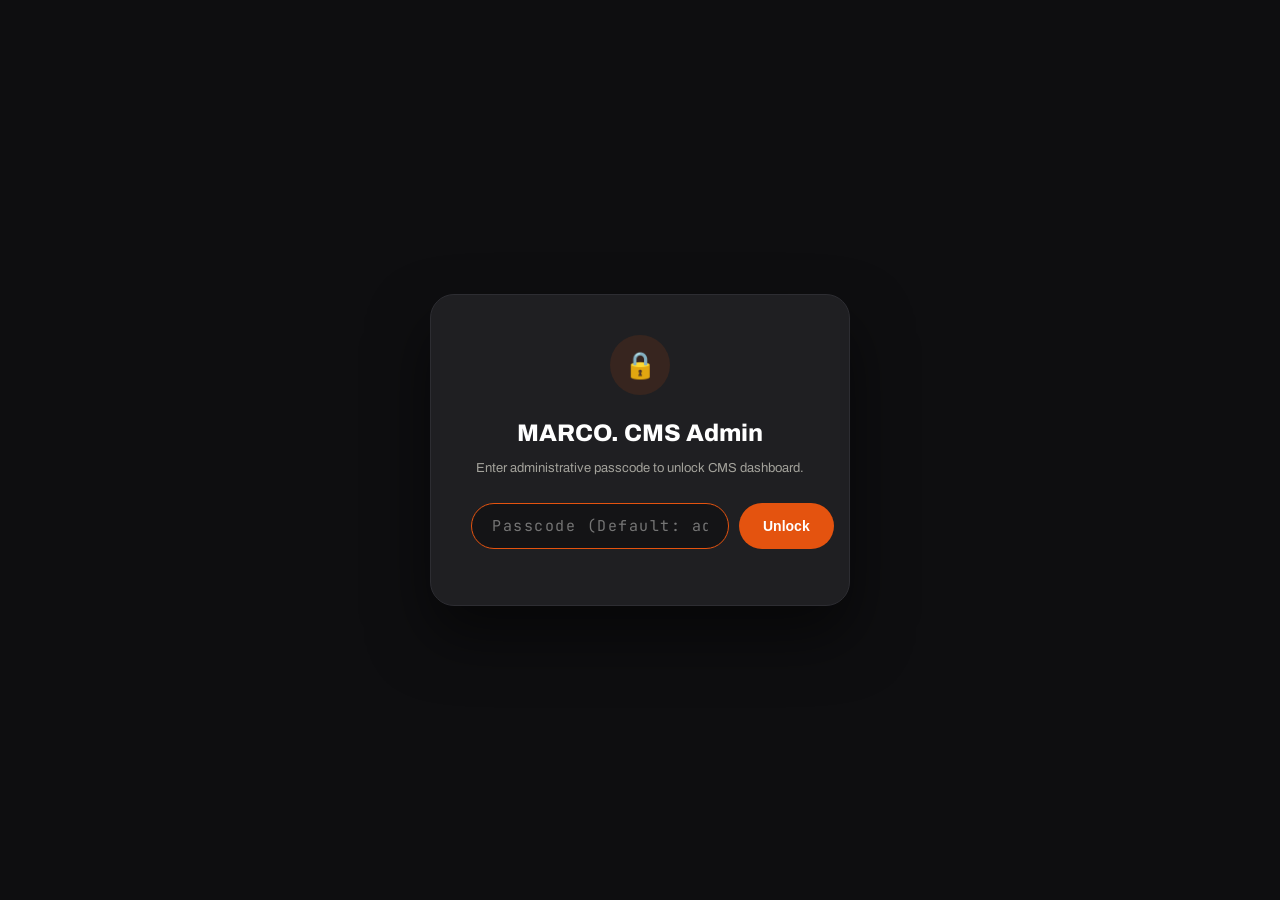
<file: admin.html>
<!DOCTYPE html>
<html lang="en">
<head>
  <meta charset="utf-8">
  <meta name="viewport" content="width=device-width, initial-scale=1">
  <title>CMS Admin Dashboard | Marca Creatives</title>
  <meta name="robots" content="noindex, nofollow">
  
  <!-- Google Fonts -->
  <link rel="preconnect" href="https://fonts.googleapis.com">
  <link rel="preconnect" href="https://fonts.gstatic.com" crossorigin>
  <link href="https://fonts.googleapis.com/css2?family=Archivo:wght@400;500;600;700;800;900&family=JetBrains+Mono:wght@400;500;600&display=swap" rel="stylesheet">
  
  <!-- Main Stylesheet -->
  <link rel="stylesheet" href="style.css">

  <style>
    /* ==========================================================================
       CMS ADMIN DASHBOARD SPECIFIC STYLES
       ========================================================================== */
    body.admin-body {
      background-color: #141416;
      color: #f2f1ee;
      min-height: 100vh;
      font-family: var(--font-sans);
    }

    /* Passcode Lock Overlay */
    #admin-lock-screen {
      position: fixed;
      inset: 0;
      background: rgba(15, 15, 17, 0.96);
      backdrop-filter: blur(16px);
      -webkit-backdrop-filter: blur(16px);
      z-index: 9999;
      display: flex;
      align-items: center;
      justify-content: center;
      padding: 24px;
    }

    .lock-card {
      background: #1f1f22;
      border: 1px solid #2d2d32;
      border-radius: 24px;
      padding: 40px;
      width: 100%;
      max-width: 420px;
      text-align: center;
      box-shadow: 0 30px 60px rgba(0,0,0,0.5);
    }

    .lock-icon {
      width: 60px;
      height: 60px;
      border-radius: 50%;
      background: rgba(228, 83, 15, 0.12);
      color: var(--accent-color);
      display: flex;
      align-items: center;
      justify-content: center;
      margin: 0 auto 20px;
      font-size: 26px;
    }

    .lock-card h2 {
      font-size: 24px;
      font-weight: 800;
      color: #ffffff;
      margin-bottom: 8px;
    }

    .lock-card p {
      font-size: 13px;
      color: #a3a29b;
      margin-bottom: 24px;
    }

    .lock-input-group {
      display: flex;
      gap: 10px;
      margin-bottom: 16px;
    }

    .lock-input {
      flex: 1;
      background: #141416;
      border: 1px solid #3a3a40;
      border-radius: 40px;
      padding: 12px 20px;
      color: #ffffff;
      font-size: 15px;
      font-family: var(--font-mono);
      outline: none;
      text-align: center;
      letter-spacing: 0.1em;
    }

    .lock-input:focus {
      border-color: var(--accent-color);
    }

    .btn-lock-submit {
      background: var(--accent-color);
      color: #ffffff;
      border: none;
      border-radius: 40px;
      padding: 12px 24px;
      font-weight: 700;
      font-size: 14px;
      cursor: pointer;
      transition: transform 0.2s ease, background-color 0.2s ease;
    }

    .btn-lock-submit:hover {
      background: var(--accent-hover);
      transform: translateY(-2px);
    }

    .lock-error-text {
      color: #ff5555;
      font-size: 12px;
      display: none;
    }

    /* Admin Layout Structure */
    .admin-container {
      display: grid;
      grid-template-columns: 260px 1fr;
      min-height: 100vh;
    }

    /* Admin Sidebar */
    .admin-sidebar {
      background: #18181b;
      border-right: 1px solid #27272a;
      padding: 32px 24px;
      display: flex;
      flex-direction: column;
      justify-content: space-between;
    }

    .admin-logo-box {
      margin-bottom: 40px;
    }

    .admin-logo-text {
      font-size: 22px;
      font-weight: 900;
      letter-spacing: -0.04em;
      color: #ffffff;
      display: flex;
      align-items: center;
      gap: 6px;
    }

    .admin-tag {
      font-family: var(--font-mono);
      font-size: 10px;
      font-weight: 600;
      background: rgba(228, 83, 15, 0.15);
      color: var(--accent-color);
      padding: 3px 8px;
      border-radius: 12px;
      letter-spacing: 0.08em;
    }

    .admin-nav {
      display: flex;
      flex-direction: column;
      gap: 8px;
    }

    .admin-nav-item {
      display: flex;
      align-items: center;
      gap: 12px;
      padding: 12px 16px;
      border-radius: 12px;
      font-size: 14px;
      font-weight: 600;
      color: #a1a1aa;
      cursor: pointer;
      transition: background 0.2s ease, color 0.2s ease;
    }

    .admin-nav-item:hover {
      background: #27272a;
      color: #ffffff;
    }

    .admin-nav-item.active {
      background: var(--accent-color);
      color: #ffffff;
    }

    .admin-nav-item .badge-count {
      margin-left: auto;
      background: rgba(255,255,255,0.2);
      color: #ffffff;
      font-size: 11px;
      font-family: var(--font-mono);
      padding: 2px 8px;
      border-radius: 10px;
    }

    .admin-sidebar-footer {
      padding-top: 24px;
      border-top: 1px solid #27272a;
      display: flex;
      flex-direction: column;
      gap: 12px;
    }

    .btn-site-link {
      display: inline-flex;
      align-items: center;
      gap: 8px;
      color: #a1a1aa;
      font-size: 13px;
      font-weight: 500;
    }

    .btn-site-link:hover {
      color: var(--accent-color);
    }

    /* Admin Main Content Area */
    .admin-main {
      padding: 40px 48px;
      background: #141416;
      overflow-y: auto;
    }

    .admin-header {
      display: flex;
      align-items: center;
      justify-content: space-between;
      margin-bottom: 36px;
    }

    .admin-page-title {
      font-size: 32px;
      font-weight: 800;
      color: #ffffff;
      letter-spacing: -0.03em;
    }

    .admin-header-actions {
      display: flex;
      align-items: center;
      gap: 12px;
    }

    .btn-admin-primary {
      background: var(--accent-color);
      color: #ffffff;
      border: none;
      border-radius: 40px;
      padding: 10px 20px;
      font-weight: 600;
      font-size: 13.5px;
      cursor: pointer;
      display: inline-flex;
      align-items: center;
      gap: 8px;
      transition: background 0.2s ease, transform 0.2s ease;
    }

    .btn-admin-primary:hover {
      background: var(--accent-hover);
      transform: translateY(-1px);
    }

    .btn-admin-secondary {
      background: #27272a;
      color: #f2f1ee;
      border: 1px solid #3f3f46;
      border-radius: 40px;
      padding: 10px 18px;
      font-weight: 600;
      font-size: 13.5px;
      cursor: pointer;
      display: inline-flex;
      align-items: center;
      gap: 8px;
      transition: background 0.2s ease;
    }

    .btn-admin-secondary:hover {
      background: #3f3f46;
    }

    /* Cards & Panels */
    .admin-panel-card {
      background: #1f1f22;
      border: 1px solid #2d2d32;
      border-radius: 20px;
      padding: 28px;
      margin-bottom: 32px;
    }

    .panel-card-title {
      font-size: 18px;
      font-weight: 700;
      color: #ffffff;
      margin-bottom: 20px;
      display: flex;
      align-items: center;
      justify-content: space-between;
    }

    /* Stats Grid */
    .admin-stats-grid {
      display: grid;
      grid-template-columns: repeat(4, 1fr);
      gap: 20px;
      margin-bottom: 36px;
    }

    .admin-stat-box {
      background: #1f1f22;
      border: 1px solid #2d2d32;
      border-radius: 18px;
      padding: 24px;
      display: flex;
      flex-direction: column;
      gap: 8px;
    }

    .stat-box-val {
      font-size: 36px;
      font-weight: 800;
      color: #ffffff;
      line-height: 1;
    }

    .stat-box-label {
      font-size: 12px;
      font-family: var(--font-mono);
      color: #a1a1aa;
      text-transform: uppercase;
      letter-spacing: 0.06em;
    }

    /* Tables */
    .admin-table-wrapper {
      overflow-x: auto;
    }

    .admin-table {
      width: 100%;
      border-collapse: collapse;
      text-align: left;
      font-size: 14px;
    }

    .admin-table th {
      font-family: var(--font-mono);
      font-size: 11px;
      text-transform: uppercase;
      letter-spacing: 0.08em;
      color: #a1a1aa;
      padding: 12px 16px;
      border-bottom: 1px solid #2d2d32;
    }

    .admin-table td {
      padding: 16px;
      border-bottom: 1px solid #27272a;
      color: #e4e4e7;
      vertical-align: middle;
    }

    .admin-table tr:hover td {
      background: rgba(255,255,255,0.02);
    }

    /* Status Badges */
    .status-badge {
      display: inline-block;
      padding: 4px 10px;
      border-radius: 20px;
      font-size: 11px;
      font-weight: 700;
      font-family: var(--font-mono);
      text-transform: uppercase;
    }

    .status-new { background: rgba(228, 83, 15, 0.2); color: #ff7733; }
    .status-contacted { background: rgba(59, 130, 246, 0.2); color: #60a5fa; }
    .status-inprogress { background: rgba(234, 179, 8, 0.2); color: #facc15; }
    .status-archived { background: rgba(113, 113, 122, 0.2); color: #a1a1aa; }

    /* Modal Styling */
    .admin-modal-overlay {
      position: fixed;
      inset: 0;
      background: rgba(0, 0, 0, 0.8);
      backdrop-filter: blur(8px);
      z-index: 9000;
      display: none;
      align-items: center;
      justify-content: center;
      padding: 24px;
    }

    .admin-modal-card {
      background: #1f1f22;
      border: 1px solid #333338;
      border-radius: 24px;
      width: 100%;
      max-width: 680px;
      max-height: 90vh;
      overflow-y: auto;
      padding: 36px;
      box-shadow: 0 30px 60px rgba(0,0,0,0.6);
    }

    .modal-header {
      display: flex;
      align-items: center;
      justify-content: space-between;
      margin-bottom: 24px;
    }

    .modal-title {
      font-size: 22px;
      font-weight: 800;
      color: #ffffff;
    }

    .btn-close-modal {
      background: none;
      border: none;
      color: #a1a1aa;
      font-size: 20px;
      cursor: pointer;
    }

    .btn-close-modal:hover { color: #ffffff; }

    /* Admin Form Controls */
    .admin-form-grid {
      display: grid;
      grid-template-columns: 1fr 1fr;
      gap: 16px;
      margin-bottom: 16px;
    }

    .admin-form-group {
      display: flex;
      flex-direction: column;
      gap: 6px;
      margin-bottom: 16px;
    }

    .admin-form-group.full-width {
      grid-column: span 2;
    }

    .admin-form-group label {
      font-size: 12px;
      font-family: var(--font-mono);
      color: #a1a1aa;
      text-transform: uppercase;
      letter-spacing: 0.05em;
    }

    .admin-input, .admin-textarea, .admin-select {
      background: #141416;
      border: 1px solid #333338;
      border-radius: 10px;
      padding: 10px 14px;
      color: #ffffff;
      font-size: 14px;
      font-family: var(--font-sans);
      outline: none;
    }

    .admin-input:focus, .admin-textarea:focus, .admin-select:focus {
      border-color: var(--accent-color);
    }

    /* Filter Bar */
    .admin-filter-bar {
      display: flex;
      align-items: center;
      gap: 12px;
      margin-bottom: 20px;
    }

    .filter-chip {
      background: #27272a;
      color: #a1a1aa;
      padding: 6px 14px;
      border-radius: 20px;
      font-size: 12px;
      font-weight: 600;
      cursor: pointer;
      transition: all 0.2s ease;
    }

    .filter-chip.active {
      background: var(--accent-color);
      color: #ffffff;
    }

    /* Actions buttons inside table */
    .btn-action-sm {
      background: #27272a;
      color: #e4e4e7;
      border: none;
      border-radius: 6px;
      padding: 5px 10px;
      font-size: 12px;
      font-weight: 600;
      cursor: pointer;
      margin-right: 4px;
    }

    .btn-action-sm:hover {
      background: #3f3f46;
    }

    .btn-action-danger {
      background: rgba(239, 68, 68, 0.15);
      color: #f87171;
    }

    .btn-action-danger:hover {
      background: rgba(239, 68, 68, 0.3);
    }
  </style>
</head>
<body class="admin-body">

  <!-- ============ PASSCODE LOCK OVERLAY ============ -->
  <div id="admin-lock-screen">
    <div class="lock-card">
      <div class="lock-icon">🔒</div>
      <h2>MARCO. CMS Admin</h2>
      <p>Enter administrative passcode to unlock CMS dashboard.</p>
      <form id="lockForm" onsubmit="handleLockSubmit(event)">
        <div class="lock-input-group">
          <input type="password" id="passcodeInput" class="lock-input" placeholder="Passcode (Default: admin123)" required autofocus>
          <button type="submit" class="btn-lock-submit">Unlock</button>
        </div>
        <p id="lockError" class="lock-error-text">Incorrect passcode. Try again.</p>
      </form>
    </div>
  </div>

  <!-- ============ MAIN ADMIN LAYOUT ============ -->
  <div class="admin-container" id="adminDashboard" style="display: none;">
    
    <!-- SIDEBAR -->
    <aside class="admin-sidebar">
      <div>
        <div class="admin-logo-box">
          <div class="admin-logo-text">
            MARCO <span class="admin-tag">CMS v2.0</span>
          </div>
        </div>

        <nav class="admin-nav">
          <div class="admin-nav-item active" onclick="switchTab('overview')">
            <span>📊 Overview</span>
          </div>
          <div class="admin-nav-item" onclick="switchTab('leads')">
            <span>📥 Form Leads</span>
            <span class="badge-count" id="leadsBadgeCount">0</span>
          </div>
          <div class="admin-nav-item" onclick="switchTab('casestudies')">
            <span>📁 Case Studies</span>
            <span class="badge-count" id="csBadgeCount">0</span>
          </div>
          <div class="admin-nav-item" onclick="switchTab('projects')">
            <span>🎨 Portfolio Projects</span>
            <span class="badge-count" id="projBadgeCount">0</span>
          </div>
          <div class="admin-nav-item" onclick="switchTab('services')">
            <span>⚡ Services</span>
          </div>
          <div class="admin-nav-item" onclick="switchTab('settings')">
            <span>⚙️ Settings &amp; Logos</span>
          </div>
        </nav>
      </div>

      <div class="admin-sidebar-footer">
        <a href="index.html" target="_blank" class="btn-site-link">
          ↗ View Live Site
        </a>
        <button onclick="logoutCMS()" class="btn-action-sm btn-action-danger" style="padding: 8px 14px;">
          🔒 Lock Dashboard
        </button>
      </div>
    </aside>

    <!-- MAIN CONTENT -->
    <main class="admin-main">

      <!-- TAB 1: OVERVIEW -->
      <section id="tab-overview" class="tab-content">
        <div class="admin-header">
          <h1 class="admin-page-title">Dashboard Overview</h1>
          <div class="admin-header-actions">
            <button onclick="openModal('modal-add-project')" class="btn-admin-secondary">+ Add Project</button>
            <button onclick="openModal('modal-add-cs')" class="btn-admin-primary">+ Add Case Study</button>
          </div>
        </div>

        <!-- Metric Stat Cards -->
        <div class="admin-stats-grid">
          <div class="admin-stat-box">
            <div class="stat-box-val" id="statLeadsCount">0</div>
            <div class="stat-box-label">Form Submissions</div>
          </div>
          <div class="admin-stat-box">
            <div class="stat-box-val" id="statCSCount">0</div>
            <div class="stat-box-label">Active Case Studies</div>
          </div>
          <div class="admin-stat-box">
            <div class="stat-box-val" id="statProjCount">0</div>
            <div class="stat-box-label">Portfolio Items</div>
          </div>
          <div class="admin-stat-box">
            <div class="stat-box-val" id="statViewsVal">800M+</div>
            <div class="stat-box-label">Total Site Views</div>
          </div>
        </div>

        <!-- Recent Leads Overview Panel -->
        <div class="admin-panel-card">
          <div class="panel-card-title">
            <span>Recent Form Submissions (Leads Inbox)</span>
            <button onclick="switchTab('leads')" class="btn-action-sm">View All Leads →</button>
          </div>
          <div class="admin-table-wrapper">
            <table class="admin-table">
              <thead>
                <tr>
                  <th>Client Name</th>
                  <th>Service Requested</th>
                  <th>Company / Brand</th>
                  <th>Date Submitted</th>
                  <th>Status</th>
                  <th>Action</th>
                </tr>
              </thead>
              <tbody id="overviewLeadsTable">
                <!-- Dynamically populated -->
              </tbody>
            </table>
          </div>
        </div>
      </section>

      <!-- TAB 2: LEADS INBOX -->
      <section id="tab-leads" class="tab-content" style="display: none;">
        <div class="admin-header">
          <h1 class="admin-page-title">Form Submissions &amp; Leads Inbox</h1>
          <div class="admin-header-actions">
            <button onclick="exportLeads()" class="btn-admin-secondary">📥 Export CSV</button>
          </div>
        </div>

        <div class="admin-filter-bar">
          <span class="filter-chip active" onclick="filterLeads('all', this)">All Submissions</span>
          <span class="filter-chip" onclick="filterLeads('New', this)">New</span>
          <span class="filter-chip" onclick="filterLeads('Contacted', this)">Contacted</span>
          <span class="filter-chip" onclick="filterLeads('In Progress', this)">In Progress</span>
          <span class="filter-chip" onclick="filterLeads('Archived', this)">Archived</span>
        </div>

        <div class="admin-panel-card">
          <div class="admin-table-wrapper">
            <table class="admin-table">
              <thead>
                <tr>
                  <th>Name &amp; Contact</th>
                  <th>Company / Brand</th>
                  <th>Service</th>
                  <th>Message Snippet</th>
                  <th>Date</th>
                  <th>Status</th>
                  <th>Actions</th>
                </tr>
              </thead>
              <tbody id="leadsTableBody">
                <!-- Dynamically populated -->
              </tbody>
            </table>
          </div>
        </div>
      </section>

      <!-- TAB 3: CASE STUDIES MANAGER -->
      <section id="tab-casestudies" class="tab-content" style="display: none;">
        <div class="admin-header">
          <h1 class="admin-page-title">Case Studies Manager</h1>
          <div class="admin-header-actions">
            <button onclick="openModal('modal-add-cs')" class="btn-admin-primary">+ Add New Case Study</button>
          </div>
        </div>

        <div class="admin-panel-card">
          <div class="admin-table-wrapper">
            <table class="admin-table">
              <thead>
                <tr>
                  <th>Client / Campaign</th>
                  <th>Category &amp; Industry</th>
                  <th>Views &amp; Growth</th>
                  <th>Timeline</th>
                  <th>Actions</th>
                </tr>
              </thead>
              <tbody id="csTableBody">
                <!-- Dynamically populated -->
              </tbody>
            </table>
          </div>
        </div>
      </section>

      <!-- TAB 4: PORTFOLIO PROJECTS MANAGER -->
      <section id="tab-projects" class="tab-content" style="display: none;">
        <div class="admin-header">
          <h1 class="admin-page-title">Portfolio Projects Manager</h1>
          <div class="admin-header-actions">
            <button onclick="openModal('modal-add-project')" class="btn-admin-primary">+ Add New Project</button>
          </div>
        </div>

        <div class="admin-panel-card">
          <div class="admin-table-wrapper">
            <table class="admin-table">
              <thead>
                <tr>
                  <th>Project Title</th>
                  <th>Category</th>
                  <th>Client Tag</th>
                  <th>Metrics / Views</th>
                  <th>Actions</th>
                </tr>
              </thead>
              <tbody id="projectsTableBody">
                <!-- Dynamically populated -->
              </tbody>
            </table>
          </div>
        </div>
      </section>

      <!-- TAB 5: SERVICES MANAGER -->
      <section id="tab-services" class="tab-content" style="display: none;">
        <div class="admin-header">
          <h1 class="admin-page-title">Services Manager</h1>
          <div class="admin-header-actions">
            <button onclick="openModal('modal-add-service')" class="btn-admin-primary">+ Add Service</button>
          </div>
        </div>

        <div class="admin-panel-card">
          <div class="admin-table-wrapper">
            <table class="admin-table">
              <thead>
                <tr>
                  <th>Service Title</th>
                  <th>Tagline</th>
                  <th>Deliverables Count</th>
                  <th>Timeline</th>
                  <th>Actions</th>
                </tr>
              </thead>
              <tbody id="servicesTableBody">
                <!-- Dynamically populated -->
              </tbody>
            </table>
          </div>
        </div>
      </section>

      <!-- TAB 6: SETTINGS & LOGOS -->
      <section id="tab-settings" class="tab-content" style="display: none;">
        <div class="admin-header">
          <h1 class="admin-page-title">Site Settings &amp; Client Trust Logos</h1>
          <div class="admin-header-actions">
            <button onclick="exportFullJSON()" class="btn-admin-secondary">💾 Export JSON Backup</button>
            <button onclick="document.getElementById('importFile').click()" class="btn-admin-secondary">📤 Import JSON</button>
            <input type="file" id="importFile" style="display:none;" onchange="importFullJSON(event)">
          </div>
        </div>

        <div class="admin-panel-card">
          <h3 class="panel-card-title">Hero Metrics &amp; Brand Settings</h3>
          <form id="settingsForm" onsubmit="saveSiteSettings(event)">
            <div class="admin-form-grid">
              <div class="admin-form-group">
                <label>Agency Name</label>
                <input type="text" id="settingSiteName" class="admin-input" required>
              </div>
              <div class="admin-form-group">
                <label>Tagline</label>
                <input type="text" id="settingAgencyTagline" class="admin-input" required>
              </div>
              <div class="admin-form-group">
                <label>Total Views Generated Stat</label>
                <input type="text" id="settingTotalViews" class="admin-input" required>
              </div>
              <div class="admin-form-group">
                <label>Followers Scaled Stat</label>
                <input type="text" id="settingFollowersScaled" class="admin-input" required>
              </div>
              <div class="admin-form-group">
                <label>Contact Email</label>
                <input type="email" id="settingContactEmail" class="admin-input" required>
              </div>
              <div class="admin-form-group">
                <label>Contact Phone</label>
                <input type="text" id="settingContactPhone" class="admin-input" required>
              </div>
            </div>
            <button type="submit" class="btn-admin-primary">Save Settings</button>
          </form>
        </div>

        <div class="admin-panel-card">
          <h3 class="panel-card-title">
            <span>Client Logos Marquee List</span>
            <button onclick="addClientLogo()" class="btn-action-sm">+ Add Logo Item</button>
          </h3>
          <div id="clientLogosList">
            <!-- Dynamically populated logo rows -->
          </div>
        </div>
      </section>

    </main>
  </div>

  <!-- ============ MODALS ============ -->

  <!-- Modal: View Lead Details -->
  <div class="admin-modal-overlay" id="modal-view-lead">
    <div class="admin-modal-card">
      <div class="modal-header">
        <h3 class="modal-title">Lead Details</h3>
        <button class="btn-close-modal" onclick="closeModal('modal-view-lead')">✕</button>
      </div>
      <div id="leadDetailContent"></div>
    </div>
  </div>

  <!-- Modal: Add / Edit Case Study -->
  <div class="admin-modal-overlay" id="modal-add-cs">
    <div class="admin-modal-card">
      <div class="modal-header">
        <h3 class="modal-title" id="csModalTitle">Add Case Study</h3>
        <button class="btn-close-modal" onclick="closeModal('modal-add-cs')">✕</button>
      </div>
      <form id="csForm" onsubmit="handleSaveCaseStudy(event)">
        <input type="hidden" id="csEditId">
        <div class="admin-form-grid">
          <div class="admin-form-group">
            <label>Client Name</label>
            <input type="text" id="csClientName" class="admin-input" placeholder="e.g. Dr. Aanya Shah" required>
          </div>
          <div class="admin-form-group">
            <label>Category</label>
            <input type="text" id="csCategory" class="admin-input" placeholder="e.g. Personal Branding" required>
          </div>
          <div class="admin-form-group full-width">
            <label>Tagline</label>
            <input type="text" id="csTagline" class="admin-input" placeholder="e.g. Positioning an Expert, Building Patient Trust." required>
          </div>
          <div class="admin-form-group">
            <label>Industry</label>
            <input type="text" id="csIndustry" class="admin-input" placeholder="e.g. Healthcare, Skincare" required>
          </div>
          <div class="admin-form-group">
            <label>Timeline</label>
            <input type="text" id="csTimeline" class="admin-input" placeholder="e.g. 8 Months" required>
          </div>
          <div class="admin-form-group">
            <label>Followers Growth</label>
            <input type="text" id="csFollowersGrowth" class="admin-input" placeholder="e.g. 2.1K → 418K" required>
          </div>
          <div class="admin-form-group">
            <label>Total Views Stat</label>
            <input type="text" id="csTotalViews" class="admin-input" placeholder="e.g. 62M+" required>
          </div>
          <div class="admin-form-group">
            <label>Consultations Growth %</label>
            <input type="text" id="csConsultationsGrowth" class="admin-input" placeholder="e.g. +200%" required>
          </div>
          <div class="admin-form-group">
            <label>Creator Rank</label>
            <input type="text" id="csCreatorRank" class="admin-input" placeholder="e.g. Top 1%" required>
          </div>
          <div class="admin-form-group full-width">
            <label>Image Asset URL</label>
            <input type="text" id="csImage" class="admin-input" placeholder="assets/hero_arc_1.png" required>
          </div>
          <div class="admin-form-group full-width">
            <label>Challenge Description</label>
            <textarea id="csChallenge" class="admin-textarea" rows="3" required></textarea>
          </div>
          <div class="admin-form-group full-width">
            <label>Approach Description</label>
            <textarea id="csApproach" class="admin-textarea" rows="3" required></textarea>
          </div>
          <div class="admin-form-group full-width">
            <label>Client Quote / Testimonial</label>
            <textarea id="csQuote" class="admin-textarea" rows="3" required></textarea>
          </div>
        </div>
        <button type="submit" class="btn-admin-primary">Save Case Study</button>
      </form>
    </div>
  </div>

  <!-- Modal: Add / Edit Project -->
  <div class="admin-modal-overlay" id="modal-add-project">
    <div class="admin-modal-card">
      <div class="modal-header">
        <h3 class="modal-title" id="projModalTitle">Add Portfolio Project</h3>
        <button class="btn-close-modal" onclick="closeModal('modal-add-project')">✕</button>
      </div>
      <form id="projForm" onsubmit="handleSaveProject(event)">
        <input type="hidden" id="projEditId">
        <div class="admin-form-group">
          <label>Project Title</label>
          <input type="text" id="projTitle" class="admin-input" placeholder="e.g. Dr. Shah · Reel Series" required>
        </div>
        <div class="admin-form-group">
          <label>Category</label>
          <select id="projCategory" class="admin-select" required>
            <option value="Shorts & Reels">Shorts &amp; Reels</option>
            <option value="YouTube Videos">YouTube Videos</option>
            <option value="Brand Films">Brand Films</option>
            <option value="Thumbnails & Graphics">Thumbnails &amp; Graphics</option>
            <option value="Production Shoots">Production Shoots</option>
          </select>
        </div>
        <div class="admin-form-group">
          <label>Client Name</label>
          <input type="text" id="projClient" class="admin-input" placeholder="e.g. Dr. Aanya Shah" required>
        </div>
        <div class="admin-form-group">
          <label>Views Count</label>
          <input type="text" id="projViews" class="admin-input" placeholder="e.g. 12.4M Views" required>
        </div>
        <div class="admin-form-group">
          <label>Image Asset Path</label>
          <input type="text" id="projImage" class="admin-input" placeholder="assets/hero_arc_1.png" required>
        </div>
        <div class="admin-form-group">
          <label>Video Embed/Preview URL (Optional)</label>
          <input type="url" id="projVideoUrl" class="admin-input" placeholder="https://...">
        </div>
        <button type="submit" class="btn-admin-primary">Save Project</button>
      </form>
    </div>
  </div>

  <!-- Modal: Add / Edit Service -->
  <div class="admin-modal-overlay" id="modal-add-service">
    <div class="admin-modal-card">
      <div class="modal-header">
        <h3 class="modal-title" id="serviceModalTitle">Add Service</h3>
        <button class="btn-close-modal" onclick="closeModal('modal-add-service')">✕</button>
      </div>
      <form id="serviceForm" onsubmit="handleSaveService(event)">
        <input type="hidden" id="serviceEditId">
        <div class="admin-form-group">
          <label>Service Title</label>
          <input type="text" id="serviceTitle" class="admin-input" required>
        </div>
        <div class="admin-form-group">
          <label>Service Icon (Emoji/Text)</label>
          <input type="text" id="serviceIcon" class="admin-input" placeholder="⚡" required>
        </div>
        <div class="admin-form-group full-width">
          <label>Tagline</label>
          <input type="text" id="serviceTagline" class="admin-input" required>
        </div>
        <div class="admin-form-group full-width">
          <label>Key Deliverables (Comma-separated)</label>
          <textarea id="serviceDeliverables" class="admin-textarea" rows="3" placeholder="Scriptwriting, Shoots, Edits" required></textarea>
        </div>
        <div class="admin-form-group">
          <label>Timeline / Format</label>
          <input type="text" id="serviceTimeline" class="admin-input" placeholder="Monthly Retainer" required>
        </div>
        <button type="submit" class="btn-admin-primary">Save Service</button>
      </form>
    </div>
  </div>

  <!-- Include Core CMS Data Engine -->
  <script src="cms-engine.js"></script>

  <!-- Admin Dashboard Logic -->
  <script>
    const PASSCODE = 'admin123';
    let currentTab = 'overview';
    let activeLeadFilter = 'all';

    document.addEventListener('DOMContentLoaded', () => {
      if (sessionStorage.getItem('marca_admin_authed') === 'true') {
        unlockDashboard();
      }
    });

    function handleLockSubmit(e) {
      e.preventDefault();
      const input = document.getElementById('passcodeInput').value;
      if (input === PASSCODE) {
        sessionStorage.setItem('marca_admin_authed', 'true');
        unlockDashboard();
      } else {
        document.getElementById('lockError').style.display = 'block';
      }
    }

    function unlockDashboard() {
      document.getElementById('admin-lock-screen').style.display = 'none';
      document.getElementById('adminDashboard').style.display = 'grid';
      renderAllTabs();
    }

    function logoutCMS() {
      sessionStorage.removeItem('marca_admin_authed');
      window.location.reload();
    }

    function switchTab(tabId) {
      currentTab = tabId;
      document.querySelectorAll('.admin-nav-item').forEach(el => el.classList.remove('active'));
      document.querySelectorAll('.tab-content').forEach(el => el.style.display = 'none');
      
      const activeNav = Array.from(document.querySelectorAll('.admin-nav-item')).find(el => el.textContent.toLowerCase().includes(tabId));
      if (activeNav) activeNav.classList.add('active');

      document.getElementById(`tab-${tabId}`).style.display = 'block';
      renderAllTabs();
    }

    function renderAllTabs() {
      const leads = MarcaCMS.getLeads();
      const caseStudies = MarcaCMS.getCaseStudies();
      const projects = MarcaCMS.getProjects();
      const services = MarcaCMS.getServices();
      const settings = MarcaCMS.getSettings();

      // Sidebar counters
      document.getElementById('leadsBadgeCount').textContent = leads.length;
      document.getElementById('csBadgeCount').textContent = caseStudies.length;
      document.getElementById('projBadgeCount').textContent = projects.length;

      // Stats boxes
      document.getElementById('statLeadsCount').textContent = leads.length;
      document.getElementById('statCSCount').textContent = caseStudies.length;
      document.getElementById('statProjCount').textContent = projects.length;
      document.getElementById('statViewsVal').textContent = settings.totalViewsGenerated || '800M+';

      // Overview recent leads
      renderOverviewLeads(leads.slice(0, 5));

      // Leads Inbox
      renderLeadsTable(leads);

      // Case Studies Table
      renderCaseStudiesTable(caseStudies);

      // Projects Table
      renderProjectsTable(projects);

      // Services Table
      renderServicesTable(services);

      // Settings
      populateSettingsForm(settings);
      renderClientLogosList(settings.clientLogos || []);
    }

    /* ---- Render Leads ---- */
    function renderOverviewLeads(leads) {
      const tbody = document.getElementById('overviewLeadsTable');
      if (!leads.length) {
        tbody.innerHTML = '<tr><td colspan="6" style="text-align:center; color:#a1a1aa;">No submissions yet.</td></tr>';
        return;
      }
      tbody.innerHTML = leads.map(l => `
        <tr>
          <td><strong>${escapeHtml(l.name)}</strong><br><small style="color:#a1a1aa;">${escapeHtml(l.email)}</small></td>
          <td>${escapeHtml(l.service)}</td>
          <td>${escapeHtml(l.company || 'N/A')}</td>
          <td>${escapeHtml(l.createdAt)}</td>
          <td><span class="status-badge status-${(l.status || 'new').toLowerCase().replace(/\s+/g,'')}">${l.status}</span></td>
          <td><button onclick="viewLeadDetails('${l.id}')" class="btn-action-sm">View</button></td>
        </tr>
      `).join('');
    }

    function renderLeadsTable(leads) {
      const tbody = document.getElementById('leadsTableBody');
      let filtered = leads;
      if (activeLeadFilter !== 'all') {
        filtered = leads.filter(l => l.status.toLowerCase() === activeLeadFilter.toLowerCase());
      }

      if (!filtered.length) {
        tbody.innerHTML = '<tr><td colspan="7" style="text-align:center; color:#a1a1aa;">No leads found in this filter.</td></tr>';
        return;
      }

      tbody.innerHTML = filtered.map(l => `
        <tr>
          <td>
            <strong>${escapeHtml(l.name)}</strong><br>
            <small style="color:#a1a1aa;">${escapeHtml(l.email)} | ${escapeHtml(l.phone)}</small>
          </td>
          <td>${escapeHtml(l.company || 'N/A')}</td>
          <td>${escapeHtml(l.service)}</td>
          <td>${escapeHtml((l.message || '').slice(0, 55))}...</td>
          <td><small style="color:#a1a1aa;">${escapeHtml(l.createdAt)}</small></td>
          <td>
            <select onchange="updateLeadStatus('${l.id}', this.value)" class="admin-select" style="padding: 4px 8px; font-size:12px;">
              <option value="New" ${l.status === 'New' ? 'selected' : ''}>New</option>
              <option value="Contacted" ${l.status === 'Contacted' ? 'selected' : ''}>Contacted</option>
              <option value="In Progress" ${l.status === 'In Progress' ? 'selected' : ''}>In Progress</option>
              <option value="Archived" ${l.status === 'Archived' ? 'selected' : ''}>Archived</option>
            </select>
          </td>
          <td>
            <button onclick="viewLeadDetails('${l.id}')" class="btn-action-sm">View</button>
            <button onclick="deleteLead('${l.id}')" class="btn-action-sm btn-action-danger">Delete</button>
          </td>
        </tr>
      `).join('');
    }

    function filterLeads(filter, el) {
      activeLeadFilter = filter;
      document.querySelectorAll('.filter-chip').forEach(c => c.classList.remove('active'));
      el.classList.add('active');
      renderLeadsTable(MarcaCMS.getLeads());
    }

    function viewLeadDetails(id) {
      const leads = MarcaCMS.getLeads();
      const lead = leads.find(l => l.id === id);
      if (!lead) return;

      document.getElementById('leadDetailContent').innerHTML = `
        <div style="line-height:1.7;">
          <p><strong>Name:</strong> ${escapeHtml(lead.name)}</p>
          <p><strong>Email:</strong> <a href="mailto:${escapeHtml(lead.email)}" style="color:var(--accent-color);">${escapeHtml(lead.email)}</a></p>
          <p><strong>Phone:</strong> <a href="tel:${escapeHtml(lead.phone)}" style="color:var(--accent-color);">${escapeHtml(lead.phone || 'N/A')}</a></p>
          <p><strong>Company:</strong> ${escapeHtml(lead.company || 'N/A')}</p>
          <p><strong>Service Requested:</strong> ${escapeHtml(lead.service)}</p>
          <p><strong>Date Submitted:</strong> ${escapeHtml(lead.createdAt)}</p>
          <p><strong>Status:</strong> <span class="status-badge status-${lead.status.toLowerCase().replace(/\s+/g,'')}">${lead.status}</span></p>
          <hr style="border-color:#333338; margin: 16px 0;">
          <p><strong>Message:</strong></p>
          <div style="background:#141416; padding:16px; border-radius:10px; color:#e4e4e7; margin-top:6px;">${escapeHtml(lead.message)}</div>
          <div style="margin-top:16px;">
            <label style="font-size:12px; color:#a1a1aa;">Admin Notes:</label>
            <textarea id="leadNotesInput" class="admin-textarea" style="width:100%; margin-top:6px;">${escapeHtml(lead.notes || '')}</textarea>
            <button onclick="saveLeadNotes('${lead.id}')" class="btn-admin-primary" style="margin-top:10px;">Save Notes</button>
          </div>
        </div>
      `;
      openModal('modal-view-lead');
    }

    function saveLeadNotes(id) {
      const notes = document.getElementById('leadNotesInput').value;
      const leads = MarcaCMS.getLeads();
      const lead = leads.find(l => l.id === id);
      if (lead) {
        MarcaCMS.updateLeadStatus(id, lead.status, notes);
        alert('Notes saved successfully!');
        closeModal('modal-view-lead');
        renderAllTabs();
      }
    }

    function updateLeadStatus(id, newStatus) {
      MarcaCMS.updateLeadStatus(id, newStatus);
      renderAllTabs();
    }

    function deleteLead(id) {
      if (confirm('Are you sure you want to delete this lead?')) {
        MarcaCMS.deleteLead(id);
        renderAllTabs();
      }
    }

    function exportLeads() {
      const csv = MarcaCMS.exportLeadsCSV();
      if (!csv) { alert('No leads to export.'); return; }
      const blob = new Blob([csv], { type: 'text/csv' });
      const url = URL.createObjectURL(blob);
      const a = document.createElement('a');
      a.href = url;
      a.download = `marca_leads_${Date.now()}.csv`;
      a.click();
    }

    /* ---- Render Case Studies ---- */
    function renderCaseStudiesTable(studies) {
      const tbody = document.getElementById('csTableBody');
      if (!studies.length) {
        tbody.innerHTML = '<tr><td colspan="5" style="text-align:center; color:#a1a1aa;">No case studies added.</td></tr>';
        return;
      }
      tbody.innerHTML = studies.map(cs => `
        <tr>
          <td>
            <strong>${escapeHtml(cs.clientName)}</strong><br>
            <small style="color:#a1a1aa;">${escapeHtml(cs.tagline)}</small>
          </td>
          <td>${escapeHtml(cs.category)}<br><small style="color:#a1a1aa;">${escapeHtml(cs.industry)}</small></td>
          <td><strong style="color:var(--accent-color);">${escapeHtml(cs.totalViews)}</strong> (${escapeHtml(cs.followersGrowth)})</td>
          <td>${escapeHtml(cs.timeline)}</td>
          <td>
            <button onclick="editCaseStudy('${cs.id}')" class="btn-action-sm">Edit</button>
            <button onclick="deleteCaseStudy('${cs.id}')" class="btn-action-sm btn-action-danger">Delete</button>
          </td>
        </tr>
      `).join('');
    }

    function handleSaveCaseStudy(e) {
      e.preventDefault();
      const editId = document.getElementById('csEditId').value;
      const data = {
        clientName: document.getElementById('csClientName').value,
        category: document.getElementById('csCategory').value,
        tagline: document.getElementById('csTagline').value,
        industry: document.getElementById('csIndustry').value,
        timeline: document.getElementById('csTimeline').value,
        followersGrowth: document.getElementById('csFollowersGrowth').value,
        totalViews: document.getElementById('csTotalViews').value,
        consultationsGrowth: document.getElementById('csConsultationsGrowth').value,
        creatorRank: document.getElementById('csCreatorRank').value,
        image: document.getElementById('csImage').value,
        challenge: document.getElementById('csChallenge').value,
        approach: document.getElementById('csApproach').value,
        quote: document.getElementById('csQuote').value
      };

      if (editId) {
        MarcaCMS.updateCaseStudy(editId, data);
      } else {
        MarcaCMS.addCaseStudy(data);
      }
      closeModal('modal-add-cs');
      renderAllTabs();
    }

    function editCaseStudy(id) {
      const cs = MarcaCMS.getCaseStudies().find(c => c.id === id);
      if (!cs) return;
      document.getElementById('csModalTitle').textContent = 'Edit Case Study';
      document.getElementById('csEditId').value = cs.id;
      document.getElementById('csClientName').value = cs.clientName || '';
      document.getElementById('csCategory').value = cs.category || '';
      document.getElementById('csTagline').value = cs.tagline || '';
      document.getElementById('csIndustry').value = cs.industry || '';
      document.getElementById('csTimeline').value = cs.timeline || '';
      document.getElementById('csFollowersGrowth').value = cs.followersGrowth || '';
      document.getElementById('csTotalViews').value = cs.totalViews || '';
      document.getElementById('csConsultationsGrowth').value = cs.consultationsGrowth || '';
      document.getElementById('csCreatorRank').value = cs.creatorRank || '';
      document.getElementById('csImage').value = cs.image || '';
      document.getElementById('csChallenge').value = cs.challenge || '';
      document.getElementById('csApproach').value = cs.approach || '';
      document.getElementById('csQuote').value = cs.quote || '';
      openModal('modal-add-cs');
    }

    function deleteCaseStudy(id) {
      if (confirm('Delete this Case Study?')) {
        MarcaCMS.deleteCaseStudy(id);
        renderAllTabs();
      }
    }

    /* ---- Render Projects ---- */
    function renderProjectsTable(projects) {
      const tbody = document.getElementById('projectsTableBody');
      if (!projects.length) {
        tbody.innerHTML = '<tr><td colspan="5" style="text-align:center; color:#a1a1aa;">No projects added.</td></tr>';
        return;
      }
      tbody.innerHTML = projects.map(p => `
        <tr>
          <td><strong>${escapeHtml(p.title)}</strong></td>
          <td><span class="status-badge status-new">${escapeHtml(p.category)}</span></td>
          <td>${escapeHtml(p.client)}</td>
          <td>${escapeHtml(p.views)}</td>
          <td>
            <button onclick="editProject('${p.id}')" class="btn-action-sm">Edit</button>
            <button onclick="deleteProject('${p.id}')" class="btn-action-sm btn-action-danger">Delete</button>
          </td>
        </tr>
      `).join('');
    }

    function handleSaveProject(e) {
      e.preventDefault();
      const editId = document.getElementById('projEditId').value;
      const data = {
        title: document.getElementById('projTitle').value,
        category: document.getElementById('projCategory').value,
        client: document.getElementById('projClient').value,
        views: document.getElementById('projViews').value,
        image: document.getElementById('projImage').value,
        videoUrl: document.getElementById('projVideoUrl').value
      };

      if (editId) {
        MarcaCMS.updateProject(editId, data);
      } else {
        MarcaCMS.addProject(data);
      }
      closeModal('modal-add-project');
      renderAllTabs();
    }

    function editProject(id) {
      const p = MarcaCMS.getProjects().find(proj => proj.id === id);
      if (!p) return;
      document.getElementById('projModalTitle').textContent = 'Edit Project';
      document.getElementById('projEditId').value = p.id;
      document.getElementById('projTitle').value = p.title || '';
      document.getElementById('projCategory').value = p.category || 'Shorts & Reels';
      document.getElementById('projClient').value = p.client || '';
      document.getElementById('projViews').value = p.views || '';
      document.getElementById('projImage').value = p.image || '';
      document.getElementById('projVideoUrl').value = p.videoUrl || '';
      openModal('modal-add-project');
    }

    function deleteProject(id) {
      if (confirm('Delete this Portfolio Project?')) {
        MarcaCMS.deleteProject(id);
        renderAllTabs();
      }
    }

    /* ---- Render Services ---- */
    function renderServicesTable(services) {
      const tbody = document.getElementById('servicesTableBody');
      tbody.innerHTML = services.map(s => `
        <tr>
          <td><strong>${s.icon} ${escapeHtml(s.title)}</strong></td>
          <td>${escapeHtml(s.tagline)}</td>
          <td>${(s.deliverables || []).length} Deliverables</td>
          <td>${escapeHtml(s.timeline)}</td>
          <td>
            <button onclick="editService('${s.id}')" class="btn-action-sm">Edit</button>
            <button onclick="deleteService('${s.id}')" class="btn-action-sm btn-action-danger">Delete</button>
          </td>
        </tr>
      `).join('');
    }

    function handleSaveService(e) {
      e.preventDefault();
      const editId = document.getElementById('serviceEditId').value;
      const deliverablesRaw = document.getElementById('serviceDeliverables').value;
      const deliverables = deliverablesRaw.split(',').map(d => d.trim()).filter(Boolean);
      const data = {
        title: document.getElementById('serviceTitle').value,
        icon: document.getElementById('serviceIcon').value,
        tagline: document.getElementById('serviceTagline').value,
        timeline: document.getElementById('serviceTimeline').value,
        deliverables: deliverables
      };

      if (editId) {
        MarcaCMS.updateService(editId, data);
      } else {
        MarcaCMS.addService(data);
      }
      closeModal('modal-add-service');
      renderAllTabs();
    }

    function editService(id) {
      const s = MarcaCMS.getServices().find(srv => srv.id === id);
      if (!s) return;
      document.getElementById('serviceModalTitle').textContent = 'Edit Service';
      document.getElementById('serviceEditId').value = s.id;
      document.getElementById('serviceTitle').value = s.title || '';
      document.getElementById('serviceIcon').value = s.icon || '⚡';
      document.getElementById('serviceTagline').value = s.tagline || '';
      document.getElementById('serviceTimeline').value = s.timeline || '';
      document.getElementById('serviceDeliverables').value = (s.deliverables || []).join(', ');
      openModal('modal-add-service');
    }

    function deleteService(id) {
      if (confirm('Delete this service?')) {
        MarcaCMS.deleteService(id);
        renderAllTabs();
      }
    }

    /* ---- Render Settings ---- */
    function populateSettingsForm(settings) {
      document.getElementById('settingSiteName').value = settings.siteName || '';
      document.getElementById('settingAgencyTagline').value = settings.agencyTagline || '';
      document.getElementById('settingTotalViews').value = settings.totalViewsGenerated || '';
      document.getElementById('settingFollowersScaled').value = settings.totalFollowersScaled || '';
      document.getElementById('settingContactEmail').value = settings.contactEmail || '';
      document.getElementById('settingContactPhone').value = settings.contactPhone || '';
    }

    function saveSiteSettings(e) {
      e.preventDefault();
      MarcaCMS.saveSettings({
        siteName: document.getElementById('settingSiteName').value,
        agencyTagline: document.getElementById('settingAgencyTagline').value,
        totalViewsGenerated: document.getElementById('settingTotalViews').value,
        totalFollowersScaled: document.getElementById('settingFollowersScaled').value,
        contactEmail: document.getElementById('settingContactEmail').value,
        contactPhone: document.getElementById('settingContactPhone').value
      });
      alert('Site Settings updated successfully!');
      renderAllTabs();
    }

    function renderClientLogosList(logos) {
      const container = document.getElementById('clientLogosList');
      container.innerHTML = logos.map((logo, index) => `
        <div style="display:flex; align-items:center; gap:12px; margin-bottom:10px;">
          <input type="text" value="${escapeHtml(logo.name)}" onchange="updateLogoName(${index}, this.value)" class="admin-input" style="flex:1;">
          <button onclick="removeClientLogo(${index})" class="btn-action-sm btn-action-danger">Remove</button>
        </div>
      `).join('');
    }

    function addClientLogo() {
      const settings = MarcaCMS.getSettings();
      const logos = settings.clientLogos || [];
      logos.push({ name: 'New Client Logo', class: 'logo-brand' });
      MarcaCMS.saveSettings({ clientLogos: logos });
      renderAllTabs();
    }

    function updateLogoName(index, val) {
      const settings = MarcaCMS.getSettings();
      const logos = settings.clientLogos || [];
      if (logos[index]) {
        logos[index].name = val;
        MarcaCMS.saveSettings({ clientLogos: logos });
      }
    }

    function removeClientLogo(index) {
      const settings = MarcaCMS.getSettings();
      const logos = settings.clientLogos || [];
      logos.splice(index, 1);
      MarcaCMS.saveSettings({ clientLogos: logos });
      renderAllTabs();
    }

    /* Backup / Import */
    function exportFullJSON() {
      const jsonStr = MarcaCMS.exportCMSJSON();
      const blob = new Blob([jsonStr], { type: 'application/json' });
      const url = URL.createObjectURL(blob);
      const a = document.createElement('a');
      a.href = url;
      a.download = `marca_cms_full_backup_${Date.now()}.json`;
      a.click();
    }

    function importFullJSON(e) {
      const file = e.target.files[0];
      if (!file) return;
      const reader = new FileReader();
      reader.onload = function (evt) {
        if (MarcaCMS.importCMSJSON(evt.target.result)) {
          alert('CMS Database successfully imported!');
          renderAllTabs();
        } else {
          alert('Failed to import JSON backup. Invalid format.');
        }
      };
      reader.readAsText(file);
    }

    /* Modal Utility */
    function openModal(modalId) {
      if (modalId === 'modal-add-cs' && !document.getElementById('csEditId').value) {
        document.getElementById('csForm').reset();
        document.getElementById('csModalTitle').textContent = 'Add New Case Study';
      }
      if (modalId === 'modal-add-project' && !document.getElementById('projEditId').value) {
        document.getElementById('projForm').reset();
        document.getElementById('projModalTitle').textContent = 'Add New Portfolio Project';
      }
      if (modalId === 'modal-add-service' && !document.getElementById('serviceEditId').value) {
        document.getElementById('serviceForm').reset();
        document.getElementById('serviceModalTitle').textContent = 'Add New Service';
      }
      document.getElementById(modalId).style.display = 'flex';
    }

    function closeModal(modalId) {
      document.getElementById(modalId).style.display = 'none';
      if (modalId === 'modal-add-cs') document.getElementById('csEditId').value = '';
      if (modalId === 'modal-add-project') document.getElementById('projEditId').value = '';
      if (modalId === 'modal-add-service') document.getElementById('serviceEditId').value = '';
    }

    function escapeHtml(str) {
      if (!str) return '';
      return String(str)
        .replace(/&/g, '&amp;')
        .replace(/</g, '&lt;')
        .replace(/>/g, '&gt;')
        .replace(/"/g, '&quot;');
    }
  </script>
</body>
</html>
</file>
<file: style.css>
/* ==========================================================================
   MARCA CREATIVES - MODERN STYLE SYSTEM (VANILLA CSS)
   ========================================================================== */

/* --- Design Tokens --- */
:root {
  --bg-color: #f2f1ee;
  --text-color: #141416;
  --accent-color: #e4530f;
  --accent-hover: #c84307;
  
  --white: #ffffff;
  --border-color: #dcdbd6;
  --border-dark: #26262a;
  --border-dark-hover: #45454a;
  
  --dark-bg: #141416;
  --dark-bg-card: #1f1f22;
  --dark-text: #f2f1ee;
  --muted-text: #57564f;
  --muted-dark: #a3a29b;
  
  --font-sans: 'Archivo', "Helvetica Neue", Arial, sans-serif;
  --font-mono: 'JetBrains Mono', monospace;
  
  --transition-smooth: 0.4s cubic-bezier(0.25, 0.8, 0.25, 1);
  --transition-fast: 0.2s ease;
  
  --shadow-premium: 0 30px 60px rgba(0, 0, 0, 0.08);
  --shadow-premium-hover: 0 45px 80px rgba(0, 0, 0, 0.12);
  --shadow-card: 0 10px 30px rgba(0, 0, 0, 0.04);
}

/* --- Base & Reset --- */
* {
  box-sizing: border-box;
  margin: 0;
  padding: 0;
}

html {
  scroll-behavior: smooth;
  font-size: 16px;
}

body {
  background-color: var(--bg-color);
  color: var(--text-color);
  font-family: var(--font-sans);
  -webkit-font-smoothing: antialiased;
  -moz-osx-font-smoothing: grayscale;
  overflow-x: hidden;
  line-height: 1.5;
}

a {
  color: var(--text-color);
  text-decoration: none;
  transition: color var(--transition-fast);
}

a:hover {
  color: var(--accent-color);
}

::selection {
  background: var(--text-color);
  color: var(--white);
}

img {
  max-width: 100%;
  height: auto;
  display: block;
}

.container {
  max-width: 1320px;
  margin: 0 auto;
  padding: 0 40px;
  width: 100%;
}

/* --- Layout Grids --- */
.grid-2 {
  display: grid;
  grid-template-columns: 1fr 1fr;
}

.grid-3 {
  display: grid;
  grid-template-columns: repeat(3, 1fr);
}

.grid-4 {
  display: grid;
  grid-template-columns: repeat(4, 1fr);
}

.gap-20 { gap: 20px; }
.gap-24 { gap: 24px; }
.gap-56 { gap: 56px; }

.margin-0 { margin: 0 !important; }

/* --- Reveal Animation Classes (Premium Scroll Reveal with Blur) --- */
[data-reveal] {
  opacity: 0;
  transform: translateY(40px);
  filter: blur(5px);
  transition: opacity 1.2s cubic-bezier(0.16, 1, 0.3, 1), transform 1.2s cubic-bezier(0.16, 1, 0.3, 1), filter 1.2s cubic-bezier(0.16, 1, 0.3, 1);
  will-change: transform, opacity, filter;
}

[data-reveal].revealed {
  opacity: 1;
  transform: translateY(0);
  filter: blur(0);
}

/* --- Global Elements & Typography --- */
.section-tag {
  font-family: var(--font-mono);
  font-size: 13px;
  font-weight: 600;
  color: var(--accent-color);
  letter-spacing: 0.06em;
  text-transform: uppercase;
  margin-bottom: 16px;
}

.section-tag.text-orange {
  color: var(--accent-color);
}

.section-title {
  font-size: 46px;
  font-weight: 800;
  letter-spacing: -0.03em;
  line-height: 1.1;
  margin-bottom: 44px;
}

.section-title.text-white {
  color: var(--dark-text);
}

/* --- Buttons & Links --- */
.btn-primary {
  display: inline-flex;
  align-items: center;
  background: var(--text-color);
  color: var(--bg-color);
  padding: 13px 22px;
  border-radius: 40px;
  font-weight: 600;
  font-size: 15px;
  transition: transform var(--transition-fast), background-color var(--transition-fast);
}

.btn-primary:hover {
  transform: translateY(-2px);
  color: var(--white);
  background: var(--accent-color);
}

.btn-arrow {
  width: 44px;
  height: 44px;
  border-radius: 50%;
  background: var(--accent-color);
  color: var(--white);
  display: inline-flex;
  align-items: center;
  justify-content: center;
  font-size: 18px;
  transition: transform 0.35s ease, background-color var(--transition-fast);
}

.btn-arrow:hover {
  transform: rotate(45deg);
  background: var(--text-color);
}

.btn-large-accent {
  display: inline-flex;
  align-items: center;
  gap: 10px;
  background: var(--accent-color);
  color: var(--white);
  padding: 16px 28px;
  border-radius: 40px;
  font-weight: 600;
  font-size: 16px;
  margin-top: 44px;
  transition: transform var(--transition-fast), background var(--transition-fast);
}

.btn-large-accent:hover {
  transform: translateY(-2px);
  background: var(--accent-hover);
  color: var(--white);
}

.btn-large-accent span {
  font-size: 17px;
  transition: transform 0.35s ease;
}

.btn-large-accent:hover span {
  transform: rotate(45deg);
}

.btn-border-bottom {
  font-weight: 600;
  font-size: 15px;
  padding-bottom: 4px;
  border-bottom: 2px solid var(--accent-color);
  color: var(--text-color);
  transition: color var(--transition-fast), border-color var(--transition-fast);
}

.btn-border-bottom:hover {
  color: var(--accent-color);
  border-color: var(--text-color);
}

/* ==========================================================================
   NAVIGATION
   ========================================================================== */
.header {
  position: sticky;
  top: 0;
  z-index: 100;
  backdrop-filter: blur(10px);
  -webkit-backdrop-filter: blur(10px);
  background: rgba(242, 241, 238, 0.82);
  border-bottom: 1px solid var(--border-color);
}

.nav-container {
  max-width: 1320px;
  margin: 0 auto;
  padding: 16px 40px;
  display: flex;
  align-items: center;
  justify-content: space-between;
  gap: 24px;
}

.logo {
  display: flex;
  align-items: baseline;
  gap: 2px;
  text-decoration: none;
}

.logo-dot {
  width: 8px;
  height: 8px;
  border-radius: 50%;
  background: var(--accent-color);
  margin-left: 1px;
}

.logo-dot.bg-white {
  background: var(--accent-color) !important;
}

.logo-text {
  font-weight: 900;
  font-size: 26px;
  letter-spacing: -0.04em;
  color: var(--text-color);
  text-transform: uppercase;
}

.logo-text.text-white {
  color: var(--white);
}

.nav-links {
  display: flex;
  align-items: center;
  gap: 34px;
  font-size: 15px;
  font-weight: 500;
}

.nav-cta {
  display: flex;
  align-items: center;
  gap: 6px;
}

/* Mobile Toggle Icon */
.mobile-toggle {
  display: none;
  background: none;
  border: none;
  cursor: pointer;
  padding: 10px;
  z-index: 101;
}

.mobile-toggle span {
  display: block;
  width: 22px;
  height: 2px;
  background-color: var(--text-color);
  margin: 4px 0;
  transition: var(--transition-fast);
}

/* ==========================================================================
   HERO & ROTATING ARC
   ========================================================================== */
.hero {
  position: relative;
  display: flex;
  flex-direction: column;
  align-items: center;
  padding: 64px 24px 20px;
  overflow: hidden;
}

.hero-content {
  position: relative;
  z-index: 20;
  text-align: center;
  max-width: 1060px;
  margin: 0 auto;
}

.tag-badge {
  display: inline-flex;
  align-items: center;
  gap: 9px;
  background: var(--white);
  border: 1px solid var(--border-color);
  padding: 9px 20px;
  border-radius: 40px;
  font-size: 15px;
  font-weight: 500;
  color: #3f3e39;
  margin-bottom: 30px;
}

.tag-dot {
  width: 8px;
  height: 8px;
  border-radius: 50%;
  background: var(--accent-color);
  display: inline-block;
}

.hero-title {
  font-size: 76px;
  line-height: 1.0;
  letter-spacing: -0.04em;
  font-weight: 800;
  margin: 0 0 26px;
}

.hero-description {
  font-size: 19px;
  line-height: 1.55;
  color: #4d4c46;
  max-width: 680px;
  margin: 0 auto 6px;
}

.hero-description strong {
  color: var(--text-color);
}

/* ARC WHEEL SYSTEM (Gentle curved conveyer layout with straight upright cards) */
.arc-container {
  position: relative;
  z-index: 5;
  width: 100%;
  height: 480px;
  margin-top: 40px;
  overflow: hidden;
}

.arc-wheel-wrapper {
  position: absolute;
  left: 50%;
  top: 2540px;
  width: 0;
  height: 0;
  transform: rotate(calc(-1 * var(--scroll-rotation, 0deg)));
  will-change: transform;
}

.arc-wheel {
  position: absolute;
  left: 0;
  top: 0;
  width: 0;
  height: 0;
  animation: wheelspin 260s linear infinite;
  will-change: transform;
}

.arc-card {
  position: absolute;
  left: 0;
  top: 0;
  margin-left: -125px; /* Centers cards horizontally */
}

/* Intermediate container cancels out card's specific layout angle */
.card-inner {
  width: 250px;
  height: 400px;
  will-change: transform;
}

/* Cancels scroll-rotation on the card layout */
.card-scroll-canceler {
  width: 100%;
  height: 100%;
  transform: rotate(var(--scroll-rotation, 0deg));
  transition: transform 0.15s ease-out;
  will-change: transform;
}

/* Cancels parent wheelspin animation rotation dynamically, keeping cards straight up */
.card-rotator {
  width: 100%;
  height: 100%;
  border-radius: 22px;
  box-shadow: 0 30px 60px rgba(0, 0, 0, 0.15);
  overflow: hidden;
  position: relative;
  background-color: var(--white);
  animation: counterspin 260s linear infinite;
  will-change: transform;
}

/* Subtle staggered heights for organic layout density */
.arc-card:nth-child(even) .card-rotator {
  height: 430px;
}

.card-rotator img {
  width: 100%;
  height: 100%;
  object-fit: cover;
  pointer-events: none;
}

.card-caption {
  position: absolute;
  bottom: 16px;
  left: 16px;
  background: rgba(0, 0, 0, 0.6);
  backdrop-filter: blur(5px);
  -webkit-backdrop-filter: blur(5px);
  color: var(--white);
  padding: 6px 14px;
  border-radius: 20px;
  font-size: 12px;
  font-weight: 500;
  font-family: var(--font-mono);
}

/* ==========================================================================
   CLIENT LOGO MARQUEE (DEDICATED SECTION)
   ========================================================================== */
.logo-marquee-section {
  position: relative;
  z-index: 20;
  width: 100%;
  padding: 56px 0 52px;
  background: var(--white);
  border-top: 1px solid var(--border-color);
  border-bottom: 1px solid var(--border-color);
}

.logo-marquee-title {
  text-align: center;
  font-size: 13px;
  color: var(--muted-text);
  font-weight: 600;
  letter-spacing: 0.12em;
  text-transform: uppercase;
  margin-bottom: 24px;
}

.logo-marquee-wrapper {
  overflow: hidden;
  -webkit-mask-image: linear-gradient(90deg, transparent, #000 10%, #000 90%, transparent);
  mask-image: linear-gradient(90deg, transparent, #000 10%, #000 90%, transparent);
}

.logo-marquee-track {
  display: inline-flex;
  gap: 84px;
  align-items: center;
  padding-left: 84px;
  animation: marquee 34s linear infinite;
  will-change: transform;
}

.marquee-logo {
  font-size: 28px;
  color: #33333a;
  white-space: nowrap;
}

.logo-nutty { font-weight: 800; font-style: italic; letter-spacing: -0.01em; }
.logo-meridian { font-weight: 700; letter-spacing: 0.22em; }
.logo-kessler { font-family: Georgia, serif; font-weight: 400; letter-spacing: 0.01em; }
.logo-novo { font-weight: 400; letter-spacing: 0.02em; }
.logo-atlas { font-weight: 900; letter-spacing: -0.02em; }
.logo-form { font-weight: 600; letter-spacing: 0.01em; }
.logo-verde { font-weight: 800; letter-spacing: 0.28em; }

/* ==========================================================================
   STAT STRIP
   ========================================================================== */
.stat-strip {
  background: var(--dark-bg);
  color: var(--dark-text);
  padding: 64px 0;
}

.stat-item {
  display: flex;
  flex-direction: column;
}

.stat-number {
  font-size: 54px;
  font-weight: 800;
  letter-spacing: -0.03em;
  line-height: 1;
}

.stat-label {
  font-family: var(--font-mono);
  font-size: 12px;
  letter-spacing: 0.06em;
  color: var(--muted-dark);
  margin-top: 10px;
  text-transform: uppercase;
}

/* ==========================================================================
   PROBLEM / EMPATHY & SPECIALIZATION
   ========================================================================== */
.empathy-section {
  padding: 110px 0 50px;
}

.empathy-title {
  font-size: 46px;
  font-weight: 800;
  letter-spacing: -0.03em;
  line-height: 1.05;
}

.empathy-lead {
  font-size: 17px;
  line-height: 1.6;
  color: #38372f;
  margin-bottom: 18px;
  font-weight: 600;
}

.empathy-text {
  font-size: 16px;
  line-height: 1.65;
  color: var(--muted-text);
}

/* ==========================================================================
   NEW SECTION: OUR CONTENT STUDIO (Side-by-side active/dimmed layout)
   ========================================================================== */
.studio-section {
  padding: 100px 0;
  background-color: var(--white);
  border-top: 1px solid var(--border-color);
  border-bottom: 1px solid var(--border-color);
}

.studio-intro {
  display: flex;
  justify-content: space-between;
  align-items: flex-end;
  margin-bottom: 60px;
  gap: 40px;
}

.studio-title {
  font-size: 54px;
  font-weight: 800;
  line-height: 1.05;
  letter-spacing: -0.03em;
}

.italic-serif {
  font-family: Georgia, serif;
  font-weight: 400;
  font-style: italic;
  color: var(--accent-color);
}

.studio-description {
  max-width: 440px;
  font-size: 16px;
  color: var(--muted-text);
  line-height: 1.6;
}

.studio-grid {
  display: grid;
  grid-template-columns: 0.75fr 2.25fr;
  gap: 56px;
  align-items: center;
  margin-bottom: 50px;
}

/* Sidebar lists styling */
.platform-list {
  display: flex;
  flex-direction: column;
  gap: 12px;
}

.platform-item {
  display: flex;
  align-items: flex-start;
  gap: 24px;
  padding: 24px;
  border-radius: 16px;
  cursor: pointer;
  background-color: transparent;
  border: 1px solid transparent;
  transition: var(--transition-smooth);
}

.platform-item:hover {
  background-color: #f7f6f2;
}

.platform-item.active {
  background-color: var(--white);
  border-color: var(--border-color);
  box-shadow: var(--shadow-card);
}

.platform-num {
  font-family: var(--font-mono);
  font-size: 14px;
  font-weight: 600;
  color: var(--muted-dark);
  margin-top: 2px;
  position: relative;
}

.platform-item.active .platform-num::after {
  content: '';
  position: absolute;
  left: -24px;
  top: 6px;
  width: 4px;
  height: 12px;
  background-color: var(--accent-color);
  border-radius: 2px;
}

.platform-info h4 {
  font-size: 20px;
  font-weight: 700;
  margin-bottom: 4px;
  transition: color var(--transition-fast);
}

.platform-item.active .platform-info h4 {
  color: var(--accent-color);
}

.platform-info p {
  font-size: 14px;
  color: var(--muted-text);
}

/* Media Mockup Screens Layout: Staggered Side-by-Side */
.mockup-display {
  display: flex;
  align-items: center;
  justify-content: space-between;
  width: 100%;
  position: relative;
  padding: 40px 0;
  gap: 24px;
}

.mockup-frame {
  transition: opacity 0.5s ease, transform 0.5s cubic-bezier(0.25, 0.8, 0.25, 1), filter 0.5s ease, border-color 0.5s;
  box-shadow: 0 20px 40px rgba(0, 0, 0, 0.05);
  border-radius: 36px;
  overflow: hidden;
  will-change: transform, opacity;
}

/* Side-by-side framing coordinates */
.frame-vertical {
  width: 200px;
  height: 350px;
  border: 8px solid #141416;
  background-color: #000;
}

.frame-horizontal {
  width: 380px;
  height: 250px;
  border: 8px solid #141416;
  background-color: #000;
}

/* Visual staggered translation offsets */
#mockup-0 {
  transform: translateY(30px);
}

#mockup-1 {
  transform: translateY(0);
}

#mockup-2 {
  transform: translateY(15px);
}

/* Interactive States: highlight active mockup, dim inactive ones */
.mockup-frame.active {
  opacity: 1;
  filter: none;
  border-color: var(--accent-color);
  box-shadow: 0 30px 60px rgba(228, 83, 15, 0.15);
}

#mockup-0.active { transform: translateY(30px) scale(1.06); }
#mockup-1.active { transform: translateY(0) scale(1.06); }
#mockup-2.active { transform: translateY(15px) scale(1.06); }

.mockup-frame.dimmed {
  opacity: 0.35;
  filter: grayscale(20%) blur(0.3px);
}

.mockup-content {
  width: 100%;
  height: 100%;
  position: relative;
  overflow: hidden;
}

.mockup-content img {
  width: 100%;
  height: 100%;
  object-fit: cover;
}

.tag-floating {
  position: absolute;
  top: 12px;
  left: 12px;
  font-family: var(--font-mono);
  font-size: 8px;
  color: var(--white);
  background: rgba(0, 0, 0, 0.5);
  backdrop-filter: blur(5px);
  -webkit-backdrop-filter: blur(5px);
  padding: 3px 8px;
  border-radius: 20px;
  z-index: 5;
}

/* Overlays on Vertical Smartphone Mockup */
.reel-overlay {
  position: absolute;
  bottom: 0;
  left: 0;
  right: 0;
  padding: 16px 12px;
  background: linear-gradient(to top, rgba(0,0,0,0.8) 0%, rgba(0,0,0,0) 100%);
  color: var(--white);
  z-index: 3;
}

.reel-author {
  display: flex;
  align-items: center;
  gap: 6px;
  margin-bottom: 4px;
}

.avatar-mini {
  width: 18px;
  height: 18px;
  border-radius: 50%;
  background-color: var(--accent-color);
  font-size: 8px;
  font-weight: 700;
  display: flex;
  align-items: center;
  justify-content: center;
}

.author-handle {
  font-size: 10px;
  font-weight: 600;
}

.btn-follow {
  font-size: 9px;
  border: 1px solid rgba(255,255,255,0.4);
  padding: 1px 6px;
  border-radius: 4px;
  margin-left: 4px;
}

.reel-text {
  font-size: 10px;
  opacity: 0.9;
  margin-bottom: 8px;
}

.reel-actions {
  display: flex;
  gap: 12px;
  font-size: 9px;
}

.time-duration {
  position: absolute;
  bottom: 12px;
  right: 12px;
  font-size: 10px;
  color: var(--white);
  font-family: var(--font-mono);
  background: rgba(0,0,0,0.4);
  padding: 2px 4px;
  border-radius: 4px;
  z-index: 3;
}

/* Overlays on Horizontal Monitor Mockup */
.btn-play-circle {
  position: absolute;
  top: 50%;
  left: 50%;
  transform: translate(-50%, -50%);
  width: 44px;
  height: 44px;
  border-radius: 50%;
  background-color: rgba(228, 83, 15, 0.9);
  border: none;
  color: var(--white);
  font-size: 16px;
  display: flex;
  align-items: center;
  justify-content: center;
  padding-left: 3px;
  cursor: pointer;
  transition: transform var(--transition-fast), background var(--transition-fast);
  z-index: 4;
}

.btn-play-circle:hover {
  transform: translate(-50%, -50%) scale(1.08);
  background-color: var(--accent-color);
}

.yt-timeline {
  position: absolute;
  bottom: 48px;
  left: 12px;
  right: 12px;
  height: 3px;
  background-color: rgba(255,255,255,0.3);
  border-radius: 2px;
  z-index: 3;
}

.yt-progress {
  height: 100%;
  background-color: var(--accent-color);
  border-radius: 2px;
}

.yt-duration {
  position: absolute;
  bottom: 32px;
  left: 12px;
  font-size: 9px;
  color: var(--white);
  font-family: var(--font-mono);
  z-index: 3;
}

.yt-meta {
  position: absolute;
  bottom: 0;
  left: 0;
  right: 0;
  padding: 8px 12px 8px 80px;
  background: rgba(0,0,0,0.6);
  color: var(--white);
  text-align: left;
  z-index: 2;
}

.yt-meta h4 {
  font-size: 11px;
  font-weight: 600;
  margin-bottom: 1px;
  white-space: nowrap;
  overflow: hidden;
  text-overflow: ellipsis;
}

.yt-meta p {
  font-size: 9px;
  opacity: 0.7;
}

/* Camera REC overlay details */
.camera-ui-overlay {
  position: absolute;
  top: 12px;
  right: 12px;
  display: flex;
  flex-direction: column;
  align-items: flex-end;
  gap: 2px;
  color: var(--white);
  font-family: var(--font-mono);
  font-size: 8px;
  z-index: 3;
}

.cam-rec {
  color: #ff3b30;
  font-weight: bold;
  animation: blink 1s infinite alternate;
}

@keyframes blink {
  0% { opacity: 0.2; }
  100% { opacity: 1; }
}

/* Platform studio repurposing bottom bar */
.studio-bar {
  background: var(--bg-color);
  border: 1px solid var(--border-color);
  border-radius: 18px;
  padding: 34px 40px;
  display: grid;
  grid-template-columns: 1.2fr 1.6fr 1.2fr;
  align-items: center;
  gap: 40px;
  margin-top: 30px;
}

.bar-headline {
  font-size: 26px;
  font-weight: 800;
  letter-spacing: -0.02em;
  line-height: 1.2;
}

.studio-bar-center p {
  font-size: 15px;
  color: var(--muted-text);
  line-height: 1.6;
}

.studio-bar-right {
  display: flex;
  justify-content: flex-end;
}

/* ==========================================================================
   REDESIGNED SERVICES SECTION WITH INTERACTIVE TABS & DIVIDERS
   ========================================================================== */
.services-section {
  padding: 100px 0;
}

.services-header-split {
  display: grid;
  grid-template-columns: 1.2fr 1fr;
  gap: 56px;
  align-items: center;
  margin-bottom: 60px;
}

.services-main-title {
  font-size: 46px;
  font-weight: 800;
  line-height: 1.05;
  letter-spacing: -0.03em;
}

.services-header-right {
  border-left: 1px solid var(--border-color);
  padding-left: 56px;
  font-size: 16px;
  color: var(--muted-text);
  line-height: 1.6;
}

/* Unified tabs menu + active pane border card wrapper */
.services-tabbed-container {
  display: grid;
  grid-template-columns: 1fr 2.2fr;
  border: 1px solid var(--border-color);
  border-radius: 24px;
  background-color: #fbfbfa;
  overflow: hidden;
  box-shadow: var(--shadow-card);
}

/* Left Sidebar vertical tab list */
.services-tabs-menu {
  display: flex;
  flex-direction: column;
  border-right: 1px solid var(--border-color);
  background-color: #f7f6f2;
}

.service-tab-btn {
  background: none;
  border: none;
  border-bottom: 1px solid var(--border-color);
  padding: 30px 24px;
  display: flex;
  align-items: center;
  text-align: left;
  cursor: pointer;
  position: relative;
  transition: background var(--transition-fast);
}

.service-tab-btn:last-child {
  border-bottom: none;
}

.service-tab-btn:hover {
  background-color: rgba(0,0,0,0.01);
}

.service-tab-btn.active {
  background-color: #fbfbfa;
}

.service-tab-btn.active::before {
  content: '';
  position: absolute;
  left: 0;
  top: 0;
  bottom: 0;
  width: 4px;
  background-color: var(--accent-color);
}

.tab-btn-meta {
  display: flex;
  align-items: center;
  width: 60px;
}

.tab-btn-num {
  font-family: var(--font-mono);
  font-size: 14px;
  color: var(--muted-dark);
  font-weight: 500;
}

.tab-btn-index {
  font-family: var(--font-mono);
  font-size: 13px;
  color: var(--accent-color);
  font-weight: bold;
  margin-left: 8px;
}

.tab-btn-text {
  font-size: 22px;
  font-weight: 700;
  letter-spacing: -0.02em;
  flex: 1;
  transition: color var(--transition-fast);
}

.service-tab-btn.active .tab-btn-text {
  color: var(--accent-color);
}

.tab-btn-arrow {
  font-size: 20px;
  color: var(--muted-dark);
  opacity: 0;
  transform: translateX(-10px);
  transition: opacity var(--transition-fast), transform var(--transition-fast);
}

.service-tab-btn.active .tab-btn-arrow {
  opacity: 1;
  transform: translateX(0);
  color: var(--accent-color);
}

/* Active Service Pane Layout */
.services-tab-content-panel {
  background-color: #fbfbfa;
  position: relative;
  overflow: hidden;
}

.service-tab-pane {
  position: absolute;
  inset: 0;
  opacity: 0;
  pointer-events: none;
  padding: 44px;
  display: grid;
  grid-template-columns: 1.1fr 0.9fr;
  gap: 32px;
  transition: opacity 0.4s ease;
}

.service-tab-pane.active {
  position: relative;
  opacity: 1;
  pointer-events: auto;
}

.pane-details {
  display: flex;
  flex-direction: column;
}

.pane-tag {
  font-family: var(--font-mono);
  font-size: 11px;
  color: var(--accent-color);
  font-weight: 600;
  letter-spacing: 0.06em;
  margin-bottom: 16px;
}

.pane-headline {
  font-size: 38px;
  font-weight: 800;
  line-height: 1.1;
  letter-spacing: -0.03em;
  margin-bottom: 16px;
}

.pane-description {
  font-size: 15px;
  color: var(--muted-text);
  line-height: 1.6;
  margin-bottom: 24px;
}

.pane-badges {
  display: flex;
  flex-wrap: wrap;
  gap: 8px;
  margin-bottom: 32px;
}

.badge {
  font-size: 12.5px;
  background-color: #f7f6f2;
  border: 1px solid var(--border-color);
  padding: 6px 12px;
  border-radius: 4px;
  color: #55544e;
}

.pane-stats {
  display: grid;
  grid-template-columns: repeat(3, 1fr);
  gap: 16px;
  border-top: 1px solid var(--border-color);
  padding-top: 24px;
  margin-bottom: 32px;
}

.pane-stat-item {
  display: flex;
  flex-direction: column;
}

.pane-stat-num {
  font-size: 26px;
  font-weight: 800;
  letter-spacing: -0.02em;
  line-height: 1.1;
  margin-bottom: 4px;
}

.pane-stat-label {
  font-size: 11px;
  color: var(--muted-text);
  line-height: 1.3;
}

.explore-service-link {
  font-weight: 600;
  font-size: 15px;
  color: var(--accent-color);
  margin-top: auto;
}

.explore-service-link:hover {
  color: var(--accent-hover);
}

/* Smartphone overlapping layout cards */
.pane-visuals {
  display: flex;
  flex-direction: column;
  justify-content: center;
  align-items: center;
  position: relative;
}

.phone-carousel {
  display: flex;
  align-items: center;
  justify-content: center;
  height: 380px;
  width: 100%;
  position: relative;
}

.phone-carousel-card {
  position: absolute;
  width: 170px;
  height: 290px;
  border-radius: 18px;
  overflow: hidden;
  border: 4px solid #141416;
  background-color: #000;
  box-shadow: 0 20px 40px rgba(0,0,0,0.1);
  transition: transform 0.5s cubic-bezier(0.25, 0.8, 0.25, 1), z-index 0.5s;
}

.phone-carousel-card img {
  width: 100%;
  height: 100%;
  object-fit: cover;
}

.phone-caption {
  position: absolute;
  bottom: 12px;
  left: 12px;
  background: rgba(0,0,0,0.5);
  color: var(--white);
  font-family: var(--font-mono);
  font-size: 10px;
  padding: 2px 8px;
  border-radius: 10px;
}

.reel-icon-floating {
  position: absolute;
  top: 12px;
  right: 12px;
  font-size: 16px;
  z-index: 5;
}

/* Overlapping configuration offsets */
.card-left {
  transform: translateX(-65px) scale(0.88);
  z-index: 1;
  opacity: 0.85;
}

.card-right {
  transform: translateX(65px) scale(0.88);
  z-index: 1;
  opacity: 0.85;
}

.card-center {
  transform: translateX(0) scale(1.02);
  z-index: 3;
  box-shadow: 0 30px 60px rgba(0,0,0,0.18);
}

.phone-carousel-dots {
  display: flex;
  gap: 8px;
  margin-top: 24px;
}

.phone-carousel-dots .dot {
  width: 6px;
  height: 6px;
  border-radius: 50%;
  background-color: var(--border-color);
  transition: width 0.3s ease, background-color 0.3s;
}

.phone-carousel-dots .dot.active {
  width: 24px;
  border-radius: 4px;
  background-color: var(--accent-color);
}

/* Redesigned Niche Specialization Bar */
.specialization-bar {
  background: var(--dark-bg);
  color: var(--dark-text);
  border-radius: 18px;
  padding: 34px 40px;
  display: flex;
  align-items: center;
  justify-content: space-between;
  gap: 32px;
  margin-top: 20px;
}

.specialization-info {
  max-width: 680px;
}

.specialization-action {
  display: flex;
  align-items: center;
  gap: 16px;
}

.btn-circle-arrow-link {
  width: 56px;
  height: 56px;
  border-radius: 50%;
  background-color: var(--accent-color);
  display: flex;
  align-items: center;
  justify-content: center;
  transition: transform 0.35s ease, background-color var(--transition-fast);
}

.btn-circle-arrow-link:hover {
  transform: scale(1.08);
  background-color: var(--accent-hover);
}

.spec-arrow {
  color: var(--white);
  font-size: 24px;
}

.spec-action-label {
  font-size: 13.5px;
  line-height: 1.4;
  color: var(--muted-dark);
}

.spec-action-label strong {
  color: var(--white);
}

/* ==========================================================================
   CASE STUDIES REDESIGN (cs2)
   ========================================================================== */
.cases-section.cs2 {
  padding: 120px 0;
  background-color: var(--bg-color);
  position: relative;
  overflow: hidden;
}

.cs2-header {
  display: flex;
  justify-content: space-between;
  align-items: flex-end;
  margin-bottom: 80px;
  gap: 40px;
}

.cs2-header-left {
  max-width: 600px;
}

.cs2-eyebrow {
  display: inline-flex;
  align-items: center;
  gap: 8px;
  font-family: var(--font-mono);
  font-size: 11px;
  font-weight: 600;
  letter-spacing: 0.12em;
  text-transform: uppercase;
  color: var(--accent-color);
  margin-bottom: 24px;
}

.cs2-eyebrow-dot {
  width: 6px;
  height: 6px;
  border-radius: 50%;
  background-color: var(--accent-color);
  display: inline-block;
}

.cs2-title {
  font-size: 56px;
  font-weight: 800;
  line-height: 1.05;
  letter-spacing: -0.04em;
  color: var(--text-color);
  margin-bottom: 20px;
}

.cs2-italic {
  font-family: 'Cormorant Garamond', Georgia, serif;
  font-style: italic;
  font-weight: 500;
  color: var(--accent-color);
}

.cs2-subtitle {
  font-size: 16px;
  line-height: 1.6;
  color: var(--muted-text);
}

.cs2-header-right {
  display: flex;
  align-items: center;
}

.cs2-all-link {
  display: inline-flex;
  align-items: center;
  gap: 12px;
  font-weight: 600;
  font-size: 15px;
  color: var(--text-color);
  text-decoration: none;
  transition: color var(--transition-fast);
}

.cs2-all-link-text {
  border-bottom: 1.5px solid var(--text-color);
  padding-bottom: 4px;
  transition: border-color var(--transition-fast), color var(--transition-fast);
}

.cs2-all-link:hover .cs2-all-link-text {
  color: var(--accent-color);
  border-color: var(--accent-color);
}

.cs2-all-arrow {
  display: flex;
  align-items: center;
  justify-content: center;
  width: 36px;
  height: 36px;
  border-radius: 50%;
  border: 1px solid var(--border-color);
  transition: background var(--transition-fast), border-color var(--transition-fast), color var(--transition-fast);
  color: var(--text-color);
}

.cs2-all-link:hover .cs2-all-arrow {
  background: var(--accent-color);
  color: var(--white);
  border-color: var(--accent-color);
}

/* --- Flat CSS Grid Layout --- */
.cs2-rows {
  display: grid;
  grid-template-columns: 320px 1fr 300px;
  gap: 60px 40px;
  position: relative;
}

/* Timeline Vertical Line */
.cs2-rows::before {
  content: '';
  position: absolute;
  left: 20px; /* center of cs2-num circle */
  top: 40px;
  bottom: 40px;
  width: 1px;
  background-color: var(--border-color);
  z-index: 1;
}

/* Column 1: Text Info block */
.cs2-col-text {
  padding-left: 55px; /* offset for timeline circles */
  position: relative;
  display: flex;
  flex-direction: column;
  justify-content: center;
}

/* Timeline Circle badges */
.cs2-num {
  position: absolute;
  left: 0;
  top: 50%;
  transform: translateY(-50%);
  width: 40px;
  height: 40px;
  border-radius: 50%;
  border: 1.5px solid var(--accent-color);
  background-color: rgba(228, 83, 15, 0.05);
  display: flex;
  align-items: center;
  justify-content: center;
  font-family: var(--font-mono);
  font-size: 13px;
  font-weight: 600;
  color: var(--accent-color);
  z-index: 2;
}

.cs2-cat {
  font-family: var(--font-mono);
  font-size: 10px;
  font-weight: 600;
  letter-spacing: 0.12em;
  text-transform: uppercase;
  color: var(--accent-color);
  margin-bottom: 12px;
}

.cs2-name {
  font-size: 32px;
  font-weight: 800;
  letter-spacing: -0.03em;
  line-height: 1.1;
  color: var(--text-color);
  margin-bottom: 16px;
}

.cs2-desc {
  font-size: 15px;
  line-height: 1.6;
  color: var(--muted-text);
  margin-bottom: 24px;
}

.cs2-link {
  font-weight: 600;
  font-size: 14px;
  color: var(--text-color);
  text-decoration: none;
  display: inline-flex;
  align-items: center;
  gap: 6px;
  transition: color var(--transition-fast);
}

.cs2-link-arrow {
  color: var(--accent-color);
  transition: transform var(--transition-fast);
}

.cs2-link:hover {
  color: var(--accent-color);
}

.cs2-link:hover .cs2-link-arrow {
  transform: translateX(4px);
}

/* Row-specific positioning in the Grid */
.cs2-col-text.cs2-row-1 {
  grid-column: 1;
  grid-row: 1;
}
.cs2-card.cs2-row-1 {
  grid-column: 2 / span 2;
  grid-row: 1;
}

.cs2-col-text.cs2-row-2 {
  grid-column: 1;
  grid-row: 2;
}
.cs2-card.cs2-row-2 {
  grid-column: 2;
  grid-row: 2;
}

.cs2-col-text.cs2-row-3 {
  grid-column: 1;
  grid-row: 3;
}
.cs2-card.cs2-row-3 {
  grid-column: 2;
  grid-row: 3;
}

.cs2-sidebar-cta {
  grid-column: 3;
  grid-row: 2 / span 2;
  height: 100%;
}

/* --- Premium Unified Cards --- */
.cs2-card {
  background: var(--white);
  border: 1px solid var(--border-color);
  border-radius: 24px;
  display: flex;
  flex-direction: row;
  overflow: hidden;
  box-shadow: var(--shadow-card);
  transition: transform var(--transition-smooth), box-shadow var(--transition-smooth);
}

.cs2-card:hover {
  transform: translateY(-4px);
  box-shadow: var(--shadow-premium);
}

/* Left Image inside Card */
.cs2-card-img {
  width: 48%;
  position: relative;
  overflow: hidden;
  aspect-ratio: auto;
}

.cs2-card-img img {
  width: 100%;
  height: 100%;
  object-fit: cover;
  transition: transform 0.8s cubic-bezier(0.25, 0.8, 0.25, 1);
  display: block;
}

.cs2-card:hover .cs2-card-img img {
  transform: scale(1.03);
}

/* Special Dark Chart Mode inside Card */
.cs2-card-img.cs2-card-img--dark {
  background-color: #0b0b0d;
}

.cs2-card-img.cs2-card-img--dark img {
  opacity: 0.95;
}

/* Right Content Area inside Card */
.cs2-card-body {
  padding: 40px;
  display: flex;
  flex-direction: row;
  justify-content: space-between;
  align-items: center;
  flex: 1;
  gap: 20px;
}

.cs2-card-stats {
  display: flex;
  flex-direction: column;
  gap: 24px;
  flex: 1;
}

.cs2-card-stat {
  display: flex;
  align-items: center;
  gap: 16px;
}

/* Circle icons with orange outline SVGs */
.cs2-stat-icon-circle {
  width: 44px;
  height: 44px;
  border-radius: 50%;
  background: rgba(228, 83, 15, 0.05);
  border: 1px solid rgba(228, 83, 15, 0.15);
  color: var(--accent-color);
  display: flex;
  align-items: center;
  justify-content: center;
  flex-shrink: 0;
}

.cs2-stat-icon-circle svg {
  width: 18px;
  height: 18px;
}

.cs2-stat-details {
  display: flex;
  flex-direction: column;
}

.cs2-stat-label {
  font-family: var(--font-mono);
  font-size: 10px;
  font-weight: 600;
  text-transform: uppercase;
  color: var(--muted-dark);
  letter-spacing: 0.08em;
  margin-bottom: 4px;
}

.cs2-stat-val {
  font-size: 22px;
  font-weight: 800;
  letter-spacing: -0.02em;
  color: var(--text-color);
  line-height: 1.1;
  display: flex;
  align-items: center;
  gap: 6px;
}

.arrow-orange {
  color: var(--accent-color);
}

/* Card Circular Arrow Link Button */
.cs2-card-arrow-btn {
  width: 48px;
  height: 48px;
  border-radius: 50%;
  border: 1px solid var(--border-color);
  background: var(--white);
  display: flex;
  align-items: center;
  justify-content: center;
  color: var(--accent-color);
  transition: background var(--transition-fast), border-color var(--transition-fast), color var(--transition-fast), transform var(--transition-fast);
  flex-shrink: 0;
}

.cs2-card-arrow-btn svg {
  width: 18px;
  height: 18px;
  transition: transform var(--transition-fast);
}

.cs2-card:hover .cs2-card-arrow-btn {
  background: var(--accent-color);
  color: var(--white);
  border-color: var(--accent-color);
}

.cs2-card-arrow-btn:hover {
  transform: scale(1.05);
}

/* --- Sidebar CTA Card --- */
.cs2-cta-card {
  background: var(--dark-bg);
  border-radius: 24px;
  padding: 40px 30px;
  color: var(--dark-text);
  height: 100%;
  display: flex;
  flex-direction: column;
  justify-content: center;
  box-shadow: var(--shadow-card);
  position: relative;
  overflow: hidden;
  border: 1px solid var(--border-dark);
}

.cs2-cta-card::before {
  content: '';
  position: absolute;
  inset: 0;
  background: radial-gradient(circle at top right, rgba(228, 83, 15, 0.12) 0%, transparent 60%);
  pointer-events: none;
}

.cs2-cta-icon {
  width: 44px;
  height: 44px;
  border-radius: 50%;
  background: rgba(255, 255, 255, 0.08);
  color: var(--white);
  display: flex;
  align-items: center;
  justify-content: center;
  margin-bottom: 24px;
}

.cs2-cta-icon svg {
  width: 18px;
  height: 18px;
  fill: currentColor;
}

.cs2-cta-title {
  font-size: 26px;
  font-weight: 700;
  line-height: 1.2;
  letter-spacing: -0.03em;
  margin-bottom: 16px;
  color: var(--white);
}

.cs2-cta-title .cs2-italic {
  font-family: 'Cormorant Garamond', Georgia, serif;
  font-style: italic;
  font-weight: 500;
  color: var(--accent-color);
}

.cs2-cta-sub {
  font-size: 13px;
  line-height: 1.5;
  color: var(--muted-dark);
  margin-bottom: 32px;
}

.cs2-cta-btn {
  display: inline-flex;
  align-items: center;
  justify-content: center;
  gap: 8px;
  padding: 14px 28px;
  background: #000000;
  color: var(--white);
  border-radius: 50px;
  font-weight: 600;
  font-size: 14px;
  text-decoration: none;
  transition: background var(--transition-fast), border-color var(--transition-fast), transform var(--transition-fast);
  margin-top: auto;
  border: 1px solid var(--border-dark);
  cursor: pointer;
}

.cs2-cta-btn-arrow {
  display: flex;
  align-items: center;
  color: var(--accent-color);
}

.cs2-cta-btn-arrow svg {
  width: 14px;
  height: 14px;
}

.cs2-cta-btn:hover {
  background: var(--accent-color);
  border-color: var(--accent-color);
  transform: translateY(-2px);
}

.cs2-cta-btn:hover .cs2-cta-btn-arrow {
  color: var(--white);
}

/* --- Responsive Adjustments --- */
@media (max-width: 1200px) {
  .cs2-rows {
    grid-template-columns: 280px 1fr;
    gap: 50px 30px;
  }
  .cs2-card.cs2-row-1 {
    grid-column: 2;
  }
  .cs2-sidebar-cta {
    grid-column: 1 / -1;
    grid-row: auto;
    margin-top: 20px;
  }
  .cs2-cta-card {
    padding: 40px;
    height: auto;
  }
}

@media (max-width: 900px) {
  .cs2-rows {
    grid-template-columns: 1fr;
    gap: 40px;
  }
  .cs2-rows::before {
    display: none;
  }
  .cs2-col-text {
    padding-left: 0;
  }
  .cs2-num {
    position: static;
    transform: none;
    margin-bottom: 16px;
  }
  .cs2-card.cs2-row-1, .cs2-col-text.cs2-row-1,
  .cs2-card.cs2-row-2, .cs2-col-text.cs2-row-2,
  .cs2-card.cs2-row-3, .cs2-col-text.cs2-row-3 {
    grid-column: auto;
    grid-row: auto;
  }
  .cs2-card {
    flex-direction: column;
  }
  .cs2-card-img {
    width: 100%;
    aspect-ratio: 16 / 10;
  }
  .cs2-card-body {
    padding: 30px;
  }
}

/* ==========================================================================
   TEAM SECTION
   ========================================================================== */
.team-section {
  padding: 60px 0 50px;
}

.team-grid {
  display: grid;
  grid-template-columns: repeat(4, 1fr);
  gap: 20px;
}

.team-card {
  display: flex;
  flex-direction: column;
}

.team-photo-wrapper {
  aspect-ratio: 3/4;
  border: 1px solid #d8d7d2;
  border-radius: 16px;
  overflow: hidden;
  background-color: #ecebe6;
  position: relative;
}

.team-photo-wrapper img {
  width: 100%;
  height: 100%;
  object-fit: cover;
  transition: transform 0.6s cubic-bezier(0.25, 0.8, 0.25, 1);
}

.team-card:hover .team-photo-wrapper img {
  transform: scale(1.05);
}

.team-name {
  font-size: 16px;
  font-weight: 700;
  margin-top: 12px;
}

.team-role {
  font-size: 13px;
  color: #7a7972;
}

/* ==========================================================================
   PROCESS SECTION (DARK)
   ========================================================================== */
.process-section {
  background: var(--dark-bg);
  color: var(--dark-text);
  padding: 96px 0;
}

.process-grid {
  display: grid;
  grid-template-columns: repeat(4, 1fr);
  gap: 28px;
  margin-top: 48px;
}

.process-step {
  border-top: 1px solid var(--border-dark);
  padding-top: 22px;
}

.step-num {
  font-family: var(--font-mono);
  font-size: 12px;
  color: var(--accent-color);
  margin-bottom: 14px;
}

.step-title {
  font-size: 19px;
  font-weight: 700;
  margin-bottom: 8px;
}

.step-text {
  font-size: 14px;
  line-height: 1.55;
  color: var(--muted-dark);
}

/* ==========================================================================
   TESTIMONIALS
   ========================================================================== */
.testimonials-section {
  padding: 96px 0 50px;
}

.testimonials-grid {
  display: grid;
  grid-template-columns: repeat(3, 1fr);
  gap: 20px;
}

.testimonial-card {
  background: var(--white);
  border: 1px solid var(--border-color);
  border-radius: 18px;
  padding: 30px;
  display: flex;
  flex-direction: column;
  justify-content: space-between;
  box-shadow: var(--shadow-card);
  transition: transform var(--transition-smooth), box-shadow var(--transition-smooth);
}

.testimonial-card:hover {
  transform: translateY(-4px);
  box-shadow: 0 20px 40px rgba(0, 0, 0, 0.06);
}

.testimonial-quote {
  font-size: 16px;
  line-height: 1.6;
  color: #38372f;
  margin-bottom: 24px;
}

.testimonial-author {
  display: flex;
  align-items: center;
  gap: 12px;
}

.author-avatar {
  width: 40px;
  height: 40px;
  border-radius: 50%;
  background-color: #ecebe6;
  background-size: cover;
  background-position: center;
}

/* Avatars loaded from generated images */
.author-avatar.avatar-1 { background-image: url('assets/hero_arc_1.png'); }
.author-avatar.avatar-2 { background-image: url('assets/team_marcus.png'); }
.author-avatar.avatar-3 { background-image: url('assets/hero_arc_3.png'); }

.author-name {
  font-size: 14px;
  font-weight: 700;
}

.author-meta {
  font-size: 12.5px;
  color: #7a7972;
}

/* ==========================================================================
   FAQ
   ========================================================================== */
.faq-section {
  padding: 60px 0 50px;
}

.grid-faq {
  display: grid;
  grid-template-columns: 0.9fr 1.1fr;
  gap: 56px;
  align-items: start;
}

.faq-accordion-group {
  display: flex;
  flex-direction: column;
  border-top: 1px solid var(--border-color);
}

.faq-item {
  border-bottom: 1px solid var(--border-color);
}

.faq-question {
  display: flex;
  justify-content: space-between;
  align-items: center;
  padding: 20px 0;
  font-size: 17px;
  font-weight: 600;
  cursor: pointer;
  list-style: none;
}

.faq-question::-webkit-details-marker {
  display: none;
}

.faq-icon {
  color: var(--accent-color);
  font-size: 22px;
  font-weight: 400;
  transition: transform var(--transition-fast);
}

/* Accordion open behavior styles */
.faq-item[open] .faq-icon {
  transform: rotate(45deg);
}

.faq-answer {
  padding-bottom: 20px;
  font-size: 15px;
  line-height: 1.6;
  color: var(--muted-text);
  animation: slideDown 0.3s ease-out;
}

/* ==========================================================================
   NEW SECTION: PORTFOLIO REELS CAROUSEL (DARK)
   ========================================================================== */
.reels-portfolio-section {
  background-color: #0b0b0c;
  color: var(--dark-text);
  padding: 100px 0;
  overflow: hidden;
  border-top: 1px solid var(--border-dark);
}

.portfolio-header {
  display: flex;
  justify-content: space-between;
  align-items: flex-end;
  margin-bottom: 60px;
  gap: 40px;
}

.portfolio-title {
  font-size: 54px;
  font-weight: 800;
  line-height: 1.05;
  letter-spacing: -0.03em;
  margin-bottom: 16px;
}

.portfolio-subtitle {
  font-size: 16px;
  color: var(--muted-dark);
  max-width: 460px;
  line-height: 1.55;
}

.portfolio-header-right {
  display: flex;
  flex-direction: column;
  align-items: flex-end;
  gap: 28px;
}

.portfolio-stats-bar {
  display: flex;
  gap: 34px;
}

.p-stat {
  display: flex;
  align-items: flex-start;
  gap: 12px;
}

.p-icon {
  color: var(--accent-color);
  font-size: 16px;
  margin-top: 2px;
}

.p-stat strong {
  font-size: 20px;
  font-weight: 800;
}

.p-stat p {
  font-size: 11px;
  color: var(--muted-dark);
}

.btn-view-portfolio {
  display: inline-flex;
  align-items: center;
  gap: 12px;
  background-color: transparent;
  color: var(--white);
  font-weight: 600;
  font-size: 15px;
}

.round-arrow-btn {
  width: 48px;
  height: 48px;
  border-radius: 50%;
  border: 1px solid var(--border-dark-hover);
  display: flex;
  align-items: center;
  justify-content: center;
  transition: border-color var(--transition-fast), background var(--transition-fast);
}

.btn-view-portfolio:hover .round-arrow-btn {
  border-color: var(--accent-color);
  background-color: var(--accent-color);
  color: var(--white);
}

/* Slider Track and Vertical scroll controls */
.portfolio-slider-container {
  display: grid;
  grid-template-columns: 60px 1fr;
  gap: 24px;
  margin-bottom: 60px;
  align-items: center;
}

.slider-scrollbar-control {
  display: flex;
  flex-direction: column;
  align-items: center;
  gap: 16px;
}

.scroll-arrow {
  background: none;
  border: 1px solid var(--border-dark);
  color: var(--muted-dark);
  width: 32px;
  height: 32px;
  border-radius: 50%;
  cursor: pointer;
  display: flex;
  align-items: center;
  justify-content: center;
  transition: border-color var(--transition-fast), color var(--transition-fast);
}

.scroll-arrow:hover {
  border-color: var(--accent-color);
  color: var(--white);
}

.scroll-track {
  width: 2px;
  height: 220px;
  background-color: var(--border-dark);
  position: relative;
  border-radius: 1px;
}

.scroll-handle {
  width: 6px;
  height: 44px;
  background-color: var(--accent-color);
  position: absolute;
  left: -2px;
  top: 0;
  border-radius: 3px;
  transition: top 0.3s ease;
}

.portfolio-cards-slider {
  display: flex;
  gap: 24px;
  overflow-x: auto;
  scroll-behavior: smooth;
  padding: 30px 0;
  width: 100%;
}

.portfolio-cards-slider::-webkit-scrollbar {
  display: none;
}

/* Portfolio vertical video cards (Straight upright) */
.portfolio-card-item {
  flex: 0 0 240px;
  display: flex;
  flex-direction: column;
  background-color: var(--dark-bg-card);
  border: 1px solid var(--border-dark);
  border-radius: 20px;
  overflow: hidden;
  transition: transform var(--transition-smooth), border-color var(--transition-smooth), opacity 0.5s ease;
  will-change: transform;
}

.portfolio-card-item:hover {
  transform: translateY(-8px) scale(1.02);
  border-color: var(--border-dark-hover);
}

.card-media {
  aspect-ratio: 9/16;
  width: 100%;
  position: relative;
  overflow: hidden;
  background-color: #000;
}

.card-media img {
  width: 100%;
  height: 100%;
  object-fit: cover;
}

.btn-play-mini {
  position: absolute;
  top: 50%;
  left: 50%;
  transform: translate(-50%, -50%);
  width: 44px;
  height: 44px;
  border-radius: 50%;
  background-color: rgba(0,0,0,0.6);
  border: 1px solid rgba(255,255,255,0.2);
  color: var(--white);
  font-size: 14px;
  display: flex;
  align-items: center;
  justify-content: center;
  padding-left: 2px;
  cursor: pointer;
  opacity: 0;
  transition: opacity var(--transition-fast), background var(--transition-fast);
}

.portfolio-card-item:hover .btn-play-mini {
  opacity: 1;
}

.btn-play-mini:hover {
  background-color: var(--accent-color);
  border-color: var(--accent-color);
}

.card-stats-overlay {
  position: absolute;
  bottom: 0;
  left: 0;
  right: 0;
  padding: 16px;
  background: linear-gradient(to top, rgba(0,0,0,0.7) 0%, rgba(0,0,0,0) 100%);
  display: flex;
  justify-content: space-between;
  font-family: var(--font-mono);
  font-size: 10px;
  color: var(--white);
  opacity: 0.9;
}

.card-info {
  padding: 16px;
}

.card-info h4 {
  font-size: 15px;
  font-weight: 700;
  letter-spacing: -0.01em;
  white-space: nowrap;
  overflow: hidden;
  text-overflow: ellipsis;
}

/* Featured active portfolio item styling */
.portfolio-card-item.featured {
  flex: 0 0 280px;
  border-color: var(--accent-color);
  box-shadow: 0 20px 40px rgba(228, 83, 15, 0.12);
  position: relative;
}

.featured-badge {
  position: absolute;
  top: 16px;
  left: 16px;
  background-color: var(--accent-color);
  color: var(--white);
  font-family: var(--font-mono);
  font-size: 9px;
  font-weight: bold;
  padding: 4px 10px;
  border-radius: 4px;
  z-index: 5;
}

.btn-play-large {
  position: absolute;
  top: 50%;
  left: 50%;
  transform: translate(-50%, -50%);
  width: 58px;
  height: 58px;
  border-radius: 50%;
  background-color: var(--accent-color);
  border: none;
  color: var(--white);
  font-size: 18px;
  display: flex;
  align-items: center;
  justify-content: center;
  padding-left: 3px;
  cursor: pointer;
  box-shadow: 0 10px 20px rgba(0,0,0,0.3);
  transition: transform var(--transition-fast);
  z-index: 4;
}

.portfolio-card-item.featured:hover .btn-play-large {
  transform: translate(-50%, -50%) scale(1.08);
}

/* Filter logic hidden transition styles */
.portfolio-card-item.hidden {
  opacity: 0;
  transform: scale(0.85);
  pointer-events: none;
  position: absolute;
  display: none;
}

/* Bottom Category Filters */
.portfolio-filter-nav {
  display: flex;
  justify-content: center;
  flex-wrap: wrap;
  gap: 12px;
  border-top: 1px solid var(--border-dark);
  padding-top: 40px;
}

.filter-btn {
  background-color: transparent;
  border: 1px solid var(--border-dark);
  color: var(--muted-dark);
  padding: 10px 20px;
  border-radius: 30px;
  cursor: pointer;
  font-size: 13.5px;
  font-weight: 500;
  display: inline-flex;
  align-items: center;
  gap: 8px;
  transition: color var(--transition-fast), border-color var(--transition-fast), background var(--transition-fast);
}

.filter-btn:hover {
  border-color: var(--border-dark-hover);
  color: var(--white);
}

.filter-btn.active {
  border-color: var(--accent-color);
  color: var(--accent-color);
  background-color: rgba(228, 83, 15, 0.05);
}

.filter-icon {
  font-size: 11px;
}

/* ==========================================================================
   CONTACT / FINAL CTA
   ========================================================================== */
.contact-section {
  padding: 56px 0 0;
}

.contact-card {
  background: var(--dark-bg);
  color: var(--dark-text);
  border-radius: 28px;
  padding: 88px 56px;
  text-align: center;
  overflow: hidden;
}

.contact-title {
  font-size: 58px;
  font-weight: 800;
  letter-spacing: -0.035em;
  line-height: 1.05;
  margin-bottom: 20px;
  max-width: 840px;
  margin-left: auto;
  margin-right: auto;
}

.contact-subtitle {
  font-size: 18px;
  color: var(--muted-dark);
  margin-bottom: 34px;
}

.contact-actions {
  display: flex;
  gap: 14px;
  justify-content: center;
  flex-wrap: wrap;
}

.btn-cta-accent {
  display: inline-flex;
  align-items: center;
  gap: 10px;
  background: var(--accent-color);
  color: var(--white);
  padding: 17px 30px;
  border-radius: 40px;
  font-weight: 600;
  font-size: 16px;
  transition: transform var(--transition-fast), background var(--transition-fast);
}

.btn-cta-accent:hover {
  transform: translateY(-2px);
  background: var(--accent-hover);
  color: var(--white);
}

.btn-cta-accent span {
  font-size: 17px;
  transition: transform 0.35s ease;
}

.btn-cta-accent:hover span {
  transform: rotate(45deg);
}

.btn-cta-outline {
  display: inline-flex;
  align-items: center;
  gap: 10px;
  background: transparent;
  color: var(--dark-text);
  border: 1px solid #45454a;
  padding: 17px 30px;
  border-radius: 40px;
  font-weight: 600;
  font-size: 16px;
  transition: border-color var(--transition-fast), color var(--transition-fast);
}

.btn-cta-outline:hover {
  border-color: var(--dark-text);
  color: var(--white);
}

/* ==========================================================================
   FOOTER
   ========================================================================== */
.footer {
  background: #0f0f11;
  color: #c9c8c1;
  margin-top: 56px;
  padding-top: 64px;
}

.footer-grid {
  display: grid;
  grid-template-columns: 2fr 1fr 1fr 1fr;
  gap: 32px;
  padding-bottom: 64px;
}

.footer-about-text {
  font-size: 14px;
  line-height: 1.6;
  color: #83827c;
  max-width: 280px;
  margin-top: 16px;
}

.footer-header {
  font-family: var(--font-mono);
  font-size: 11px;
  color: #6f6e69;
  margin-bottom: 16px;
  letter-spacing: 0.06em;
  text-transform: uppercase;
}

.footer-links {
  display: flex;
  flex-direction: column;
  gap: 10px;
  font-size: 14px;
}

.footer-links a {
  color: #c9c8c1;
}

.footer-links a:hover {
  color: var(--accent-color);
}

.footer-bottom {
  padding: 20px 40px 40px;
  border-top: 1px solid #26262a;
  font-size: 12.5px;
  color: #6f6e69;
  display: flex;
  justify-content: space-between;
  flex-wrap: wrap;
  gap: 12px;
}

.footer-adapted {
  font-family: var(--font-mono);
}

/* ==========================================================================
   KEYFRAMES & ANIMATIONS
   ========================================================================== */
@keyframes marquee {
  from { transform: translateX(0); }
  to { transform: translateX(-50%); }
}

@keyframes wheelspin {
  from { transform: rotate(0deg); }
  to { transform: rotate(-360deg); }
}

@keyframes counterspin {
  from { transform: rotate(0deg); }
  to { transform: rotate(360deg); }
}

@keyframes floatA {
  0%, 100% { transform: translateY(0); }
  50% { transform: translateY(-10px); }
}

@keyframes floatB {
  0%, 100% { transform: translateY(0); }
  50% { transform: translateY(9px); }
}

@keyframes slideDown {
  from { opacity: 0; transform: translateY(-5px); }
  to { opacity: 1; transform: translateY(0); }
}

/* ==========================================================================
   RESPONSIVE DESIGN (MEDIA QUERIES)
   ========================================================================== */
@media (max-width: 1200px) {
  .studio-grid {
    grid-template-columns: 1fr;
    gap: 40px;
  }
  
  .mockup-display {
    justify-content: center;
    gap: 16px;
  }
}

@media (max-width: 1024px) {
  .hero-title {
    font-size: 58px;
  }
  
  .studio-bar {
    grid-template-columns: 1fr;
    gap: 20px;
  }
  
  .studio-bar-right {
    justify-content: flex-start;
  }
  
  .services-tabbed-container {
    grid-template-columns: 1fr;
  }
  
  .services-tabs-menu {
    border-right: none;
    border-bottom: 1px solid var(--border-color);
  }
  
  .team-grid {
    grid-template-columns: repeat(2, 1fr);
  }
  
  .process-grid {
    grid-template-columns: repeat(2, 1fr);
    gap: 32px;
  }
  
  .testimonials-grid,
  .cases-grid {
    grid-template-columns: repeat(2, 1fr);
  }
  
  .grid-faq {
    grid-template-columns: 1fr;
    gap: 40px;
  }
  
  .portfolio-header {
    flex-direction: column;
    align-items: flex-start;
    gap: 24px;
  }
  
  .portfolio-header-right {
    align-items: flex-start;
  }
  
  .footer-grid {
    grid-template-columns: 1fr 1fr 1fr;
  }
  
  .footer-about {
    grid-column: span 3;
    margin-bottom: 20px;
  }
}

@media (max-width: 768px) {
  .container {
    padding: 0 24px;
  }
  
  .hero-title {
    font-size: 44px;
  }
  
  .hero-description {
    font-size: 16px;
  }
  
  .grid-2 {
    grid-template-columns: 1fr;
    gap: 32px;
  }
  
  .services-header-split {
    grid-template-columns: 1fr;
    gap: 20px;
  }
  
  .services-header-right {
    border-left: none;
    padding-left: 0;
    padding-top: 20px;
    border-top: 1px solid var(--border-color);
  }
  
  .services-main-title {
    font-size: 32px;
  }
  
  .service-tab-btn {
    padding: 20px 16px;
  }
  
  .tab-btn-text {
    font-size: 18px;
  }
  
  .service-tab-pane {
    grid-template-columns: 1fr;
    padding: 24px;
  }
  
  .pane-headline {
    font-size: 28px;
  }
  
  .pane-stats {
    grid-template-columns: 1fr;
  }
  
  .specialization-bar {
    flex-direction: column;
    align-items: flex-start;
    padding: 24px;
    gap: 20px;
  }
  
  .spec-title {
    font-size: 20px;
  }
  
  .cases-header {
    flex-direction: column;
    align-items: flex-start;
    gap: 12px;
  }
  
  .cases-grid,
  .testimonials-grid,
  .team-grid,
  .process-grid {
    grid-template-columns: 1fr;
  }
  
  /* Mobile Sticky Navigation Setup */
  .mobile-toggle {
    display: block;
  }
  
  .nav-links {
    position: fixed;
    top: 73px;
    left: 0;
    right: 0;
    background-color: var(--bg-color);
    border-bottom: 1px solid var(--border-color);
    flex-direction: column;
    padding: 30px;
    gap: 20px;
    transform: translateY(-120%);
    transition: transform var(--transition-smooth);
    z-index: 99;
    box-shadow: 0 10px 20px rgba(0,0,0,0.05);
  }
  
  .nav-links.active {
    transform: translateY(0);
  }
  
  .mobile-toggle.active span:first-child {
    transform: rotate(45deg) translate(5px, 5px);
  }
  
  .mobile-toggle.active span:last-child {
    transform: rotate(-45deg) translate(4px, -4px);
  }
  
  .contact-card {
    padding: 48px 24px;
  }
  
  .contact-title {
    font-size: 36px;
  }
  
  .footer-grid {
    grid-template-columns: 1fr;
    gap: 24px;
  }
  
  .footer-about {
    grid-column: span 1;
  }
  
  /* Adjust Arc Wheel on small screens */
  .arc-container {
    min-height: 380px;
    margin-top: 30px;
  }
  
  .arc-wheel-wrapper {
    top: 2450px;
  }
  
  .arc-card .card-inner {
    width: 200px;
    height: 320px;
  }
  
  .arc-card:nth-child(even) .card-rotator {
    height: 345px;
  }
  
  /* Staggered studio mockups on mobile stack vertically */
  .mockup-display {
    flex-direction: column;
    align-items: center;
    height: auto;
    gap: 30px;
  }
  
  .frame-horizontal {
    width: 100%;
    height: 200px;
  }
  
  #mockup-0, #mockup-1, #mockup-2 {
    transform: none !important;
  }
  
  .portfolio-slider-container {
    grid-template-columns: 1fr;
  }
  
  .slider-scrollbar-control {
    display: none;
  }
}

/* ==========================================================================
   SERVICES DEDICATED PAGE (services.html)
   ========================================================================== */

/* --- Services Hero Section --- */
.services-hero-section {
  padding: 100px 0 60px;
}

.services-hero-grid {
  display: grid;
  grid-template-columns: 1fr 1fr;
  gap: 64px;
  align-items: center;
}

.services-hero-title {
  font-size: 64px;
  font-weight: 800;
  line-height: 1.05;
  letter-spacing: -0.04em;
  margin-bottom: 24px;
}

.services-hero-desc {
  font-size: 18px;
  color: var(--muted-text);
  line-height: 1.6;
  max-width: 500px;
  margin-bottom: 34px;
}

.services-hero-ctas {
  display: flex;
  align-items: center;
  gap: 24px;
}

.btn-primary-pill {
  display: inline-flex;
  align-items: center;
  background-color: var(--text-color);
  color: var(--bg-color);
  padding: 14px 28px;
  border-radius: 40px;
  font-weight: 600;
  font-size: 15px;
  transition: transform var(--transition-fast), background-color var(--transition-fast);
}

.btn-primary-pill:hover {
  transform: translateY(-2px);
  background-color: var(--accent-color);
  color: var(--white);
}

.btn-explore-work {
  font-weight: 600;
  font-size: 15px;
  color: var(--text-color);
  display: inline-flex;
  align-items: center;
  gap: 8px;
}

.btn-explore-work:hover {
  color: var(--accent-color);
}

.bullet-dot {
  width: 6px;
  height: 6px;
  background-color: var(--accent-color);
  border-radius: 50%;
  display: inline-block;
}

/* --- Hero Collage Grid --- */
.hero-collage {
  position: relative;
  width: 100%;
  height: 480px;
}

.collage-item {
  position: absolute;
  overflow: hidden;
  border-radius: 20px;
  border: 4px solid var(--white);
  box-shadow: 0 20px 40px rgba(0, 0, 0, 0.06);
  background-color: #e5e4de;
}

.collage-item img {
  width: 100%;
  height: 100%;
  object-fit: cover;
}

.collage-img-1 {
  top: 0;
  left: 0;
  width: 210px;
  height: 250px;
  z-index: 1;
}

.collage-img-2 {
  top: 0;
  right: 0;
  width: 250px;
  height: 170px;
  z-index: 1;
}

.collage-img-3 {
  bottom: 0;
  left: 30px;
  width: 210px;
  height: 190px;
  z-index: 2;
}

.collage-img-4 {
  bottom: 10px;
  right: 10px;
  width: 200px;
  height: 230px;
  z-index: 2;
}

/* Collage overlapping statistics box badge */
.collage-floating-badge {
  position: absolute;
  top: 170px;
  left: 150px;
  width: 200px;
  background-color: #141416;
  border-radius: 14px;
  padding: 24px;
  color: var(--white);
  z-index: 3;
  box-shadow: 0 30px 60px rgba(0, 0, 0, 0.28);
  text-align: left;
}

.badge-tag {
  font-family: var(--font-mono);
  font-size: 9px;
  color: var(--accent-color);
  letter-spacing: 0.05em;
  font-weight: 600;
  margin-bottom: 8px;
}

.badge-number {
  font-size: 38px;
  font-weight: 800;
  line-height: 1;
  margin-bottom: 6px;
}

.badge-desc {
  font-size: 11px;
  color: var(--muted-dark);
  line-height: 1.35;
}

/* --- Quick Stats Bar --- */
.quick-stats-bar {
  background-color: var(--white);
  border-top: 1px solid var(--border-color);
  border-bottom: 1px solid var(--border-color);
  padding: 38px 0;
}

.quick-stats-grid {
  display: grid;
  grid-template-columns: repeat(4, 1fr);
  gap: 24px;
}

.q-stat-item {
  display: flex;
  align-items: flex-start;
  gap: 16px;
  border-right: 1px solid var(--border-color);
  padding-right: 20px;
}

.q-stat-item:last-child {
  border-right: none;
}

.q-stat-icon {
  font-size: 26px;
  line-height: 1;
  margin-top: 2px;
}

.q-stat-info h4 {
  font-size: 16px;
  font-weight: 700;
  margin-bottom: 4px;
  letter-spacing: -0.01em;
}

.q-stat-info p {
  font-size: 13px;
  color: var(--muted-text);
  line-height: 1.4;
}

/* --- Detailed Services Row Modules --- */
.services-list-section {
  padding: 50px 0;
}

.service-row-item {
  display: grid;
  grid-template-columns: 1.15fr 1fr;
  gap: 60px;
  align-items: center;
  background-color: var(--white);
  border: 1px solid var(--border-color);
  border-radius: 28px;
  padding: 56px;
  margin-bottom: 60px;
  box-shadow: var(--shadow-card);
}

.service-row-item:last-child {
  margin-bottom: 0;
}

.service-row-item.reverse-row {
  grid-template-columns: 1fr 1.15fr;
}

.service-row-item.reverse-row .service-row-left {
  order: 2;
}

.service-row-item.reverse-row .service-row-right {
  order: 1;
}

.service-row-number {
  font-family: var(--font-mono);
  font-size: 18px;
  color: var(--accent-color);
  font-weight: 700;
  margin-bottom: 12px;
}

.service-row-title {
  font-size: 44px;
  font-weight: 800;
  letter-spacing: -0.035em;
  line-height: 1.1;
  margin-bottom: 6px;
}

.service-row-tag {
  font-family: var(--font-mono);
  font-size: 11px;
  color: var(--accent-color);
  font-weight: 600;
  letter-spacing: 0.05em;
  margin-bottom: 24px;
}

.service-row-desc {
  font-size: 16px;
  color: var(--muted-text);
  line-height: 1.65;
  margin-bottom: 30px;
}

.service-row-bullets {
  display: grid;
  grid-template-columns: 1fr 1fr;
  gap: 16px 24px;
  margin-bottom: 38px;
}

.bullet-item {
  display: flex;
  align-items: flex-start;
  gap: 8px;
  font-size: 14.5px;
  font-weight: 500;
  color: var(--text-color);
  line-height: 1.4;
}

.check-icon {
  color: var(--accent-color);
  font-weight: bold;
  font-size: 15px;
}

/* --- Service Visual Cards --- */
.service-visual-card {
  position: relative;
  width: 100%;
  border-radius: 24px;
  overflow: hidden;
  border: 1px solid var(--border-color);
  box-shadow: var(--shadow-premium);
  background-color: var(--white);
  aspect-ratio: 4/3;
}

.service-visual-card img {
  width: 100%;
  height: 100%;
  object-fit: cover;
}

/* Dark theme card details overlays */
.service-visual-card.dark-theme-card {
  border-color: var(--border-dark);
}

.visual-card-overlay {
  position: absolute;
  right: 0;
  top: 0;
  bottom: 0;
  width: 48%;
  background-color: rgba(20, 20, 22, 0.94);
  backdrop-filter: blur(10px);
  -webkit-backdrop-filter: blur(10px);
  padding: 30px;
  display: flex;
  flex-direction: column;
  justify-content: center;
  gap: 22px;
  color: var(--white);
  border-left: 1px solid var(--border-dark);
}

.overlay-stat-item {
  display: flex;
  align-items: flex-start;
  gap: 14px;
}

.overlay-stat-icon {
  font-size: 20px;
  line-height: 1;
  color: var(--accent-color);
  margin-top: 2px;
}

.overlay-stat-item h4 {
  font-size: 18px;
  font-weight: 800;
  margin-bottom: 2px;
  line-height: 1.1;
}

.overlay-stat-item p {
  font-size: 11px;
  color: var(--muted-dark);
  line-height: 1.3;
}

/* Client logos board on Service 02 card */
.visual-card-logo-board {
  position: absolute;
  bottom: 24px;
  left: 24px;
  right: 24px;
  background-color: var(--white);
  border-radius: 16px;
  padding: 20px 24px;
  border: 1px solid var(--border-color);
  box-shadow: 0 20px 40px rgba(0, 0, 0, 0.08);
}

.board-title {
  font-family: var(--font-mono);
  font-size: 9px;
  color: var(--muted-text);
  font-weight: 600;
  letter-spacing: 0.06em;
  margin-bottom: 12px;
}

.board-logos {
  display: flex;
  align-items: center;
  justify-content: space-between;
  flex-wrap: wrap;
  gap: 12px;
  margin-bottom: 14px;
  border-bottom: 1px solid var(--border-color);
  padding-bottom: 14px;
}

.logo-text-item {
  font-size: 16px;
  font-weight: 700;
  color: var(--text-color);
}

.logo-kfc { font-style: italic; font-weight: 800; color: #e4002b; }
.logo-nykaa { font-weight: 800; font-family: Georgia, serif; color: #fc2779; }
.logo-ap { font-weight: 700; color: #e4530f; }
.logo-tanishq { font-family: Georgia, serif; font-weight: bold; color: #8e7037; }
.logo-croma { font-weight: 800; letter-spacing: 0.05em; }

.board-link {
  font-size: 12.5px;
  font-weight: 600;
  color: var(--accent-color);
  display: inline-block;
}

.board-link:hover {
  color: var(--accent-hover);
}

/* Industries We Work With Block (Service 02) */
.industries-block {
  border-top: 1px solid var(--border-color);
  padding-top: 24px;
}

.industries-block h4 {
  font-size: 15px;
  font-weight: 700;
  margin-bottom: 18px;
}

.industries-grid {
  display: grid;
  grid-template-columns: repeat(5, 1fr);
  gap: 12px;
}

.ind-item {
  display: flex;
  flex-direction: column;
  align-items: center;
  text-align: center;
  gap: 8px;
}

.ind-icon {
  font-size: 20px;
  background-color: var(--white);
  border: 1px solid var(--border-color);
  width: 42px;
  height: 42px;
  border-radius: 50%;
  display: flex;
  align-items: center;
  justify-content: center;
  box-shadow: 0 4px 10px rgba(0, 0, 0, 0.02);
}

.ind-item span:last-child {
  font-size: 10px;
  font-weight: 600;
  color: var(--muted-text);
  line-height: 1.3;
}

/* --- Services CTA Banner Section --- */
.services-cta-banner {
  padding: 80px 0 0;
}

.cta-banner-card {
  position: relative;
  width: 100%;
  border-radius: 28px;
  overflow: hidden;
  height: 320px;
  box-shadow: var(--shadow-premium);
}

.cta-banner-bg {
  position: absolute;
  inset: 0;
  width: 100%;
  height: 100%;
  object-fit: cover;
  filter: brightness(32%);
  z-index: 1;
}

.cta-banner-overlay {
  position: absolute;
  inset: 0;
  display: flex;
  align-items: center;
  justify-content: space-between;
  padding: 56px;
  z-index: 2;
  gap: 40px;
  color: var(--white);
}

.banner-subtag {
  font-family: var(--font-mono);
  font-size: 11px;
  color: var(--accent-color);
  font-weight: 600;
  letter-spacing: 0.05em;
  margin-bottom: 12px;
}

.banner-title {
  font-size: 32px;
  font-weight: 800;
  line-height: 1.25;
  letter-spacing: -0.025em;
}

.btn-banner-action {
  display: inline-flex;
  align-items: center;
  background-color: var(--accent-color);
  color: var(--white);
  padding: 16px 32px;
  border-radius: 40px;
  font-weight: 600;
  font-size: 15.5px;
  white-space: nowrap;
  transition: transform var(--transition-fast), background var(--transition-fast);
}

.btn-banner-action:hover {
  background-color: var(--accent-hover);
  transform: translateY(-2px);
  color: var(--white);
}

/* --- Services Page Media Query Responsiveness --- */
@media (max-width: 1024px) {
  .services-hero-grid {
    grid-template-columns: 1fr;
    gap: 48px;
  }
  
  .services-hero-left {
    text-align: center;
  }
  
  .services-hero-desc {
    margin-left: auto;
    margin-right: auto;
  }
  
  .services-hero-ctas {
    justify-content: center;
  }
  
  .hero-collage {
    max-width: 500px;
    margin: 0 auto;
  }
  
  .service-row-item {
    grid-template-columns: 1fr;
    gap: 36px;
    padding: 32px 20px;
    margin-bottom: 40px;
    border-radius: 20px;
  }
  
  .service-row-item.reverse-row {
    grid-template-columns: 1fr;
  }
  
  /* Make sure text column shows first on reversed rows on mobile */
  .service-row-item.reverse-row .service-row-left {
    order: 1;
  }
  .service-row-item.reverse-row .service-row-right {
    order: 2;
  }
  
  .cta-banner-overlay {
    flex-direction: column;
    align-items: flex-start;
    padding: 40px;
    gap: 24px;
    justify-content: center;
  }
}

@media (max-width: 768px) {
  .services-hero-title {
    font-size: 46px;
  }
  
  .quick-stats-grid {
    grid-template-columns: 1fr 1fr;
    gap: 28px;
  }
  
  .q-stat-item {
    border-right: none;
    border-bottom: 1px solid var(--border-color);
    padding-bottom: 20px;
    padding-right: 0;
  }
  
  .q-stat-item:nth-child(3),
  .q-stat-item:nth-child(4) {
    border-bottom: none;
  }
  
  .service-row-title {
    font-size: 32px;
  }
  
  .service-row-bullets {
    grid-template-columns: 1fr;
    gap: 12px;
  }
  
  .visual-card-overlay {
    width: 100%;
    background-color: rgba(20, 20, 22, 0.95);
    border-left: none;
    border-top: 1px solid var(--border-dark);
  }
  
  .industries-grid {
    grid-template-columns: repeat(3, 1fr);
    gap: 16px 12px;
  }
  
  .banner-title {
    font-size: 24px;
  }
}

@media (max-width: 480px) {
  .quick-stats-grid {
    grid-template-columns: 1fr;
  }
  .q-stat-item:nth-child(3) {
    border-bottom: 1px solid var(--border-color);
  }
  .collage-floating-badge {
    left: 80px;
  }
}

/* --- Breadcrumbs --- */
.breadcrumbs {
  padding: 24px 0 0;
  font-size: 13.5px;
  color: var(--muted-text);
}

.breadcrumbs a {
  color: var(--muted-text);
}

.breadcrumbs a:hover {
  color: var(--accent-color);
}

.breadcrumbs .separator {
  margin: 0 8px;
  color: var(--border-color);
}

.breadcrumbs .current {
  color: var(--text-color);
  font-weight: 500;
}

/* --- Detail Hero Section --- */
.detail-hero-section {
  padding: 60px 0;
}

.detail-hero-grid {
  display: grid;
  grid-template-columns: 1fr 1.1fr;
  gap: 64px;
  align-items: center;
}

.detail-hero-title {
  font-size: 68px;
  font-weight: 800;
  line-height: 1.05;
  letter-spacing: -0.04em;
  margin-bottom: 16px;
}

.detail-hero-subtitle {
  font-size: 20px;
  font-weight: 700;
  color: var(--text-color);
  line-height: 1.4;
  margin-bottom: 24px;
  letter-spacing: -0.02em;
}

.detail-hero-desc {
  font-size: 16.5px;
  color: var(--muted-text);
  line-height: 1.65;
  margin-bottom: 34px;
}

.detail-hero-ctas {
  display: flex;
  align-items: center;
  gap: 24px;
}

.tall-hero-card {
  aspect-ratio: 16/13;
}

.full-overlay {
  width: 44%;
}

/* --- Trusted Professionals Bar --- */
.trusted-professionals-bar {
  background-color: #f7f6f2;
  border-top: 1px solid var(--border-color);
  border-bottom: 1px solid var(--border-color);
  padding: 40px 0;
}

.trusted-bar-title {
  text-align: center;
  font-family: var(--font-mono);
  font-size: 11px;
  font-weight: 600;
  color: var(--muted-text);
  letter-spacing: 0.08em;
  margin-bottom: 24px;
}

.trusted-professionals-grid {
  display: flex;
  justify-content: space-between;
  align-items: center;
  flex-wrap: wrap;
  gap: 24px;
}

.prof-item {
  display: flex;
  align-items: center;
  gap: 14px;
}

.prof-logo {
  width: 38px;
  height: 38px;
  background-color: var(--white);
  border: 1px solid var(--border-color);
  border-radius: 50%;
  display: flex;
  align-items: center;
  justify-content: center;
  font-weight: bold;
  font-size: 14px;
  box-shadow: 0 4px 10px rgba(0, 0, 0, 0.02);
}

.prof-logo.logo-a { color: #1a1a1a; }
.prof-logo.logo-fs { color: #e4530f; }
.prof-logo.logo-p { font-size: 16px; }
.prof-logo.logo-b { color: #0076ff; }
.prof-logo.logo-ar { color: #8e7037; }

.prof-item strong {
  font-size: 14px;
  color: var(--text-color);
  display: block;
  line-height: 1.2;
}

.prof-item p {
  font-size: 11px;
  color: var(--muted-text);
}

/* --- 8-Step Process Section --- */
.process-flow-section {
  padding: 100px 0;
  background-color: var(--white);
  border-bottom: 1px solid var(--border-color);
}

.process-flow-title {
  text-align: center;
  font-size: 42px;
  font-weight: 800;
  letter-spacing: -0.03em;
  margin-bottom: 72px;
}

.process-flow-container {
  position: relative;
  width: 100%;
}

.flow-timeline-line {
  position: absolute;
  left: 0;
  right: 0;
  top: 35px;
  height: 2px;
  background-image: linear-gradient(to right, var(--border-color) 50%, transparent 50%);
  background-size: 8px 2px;
  z-index: 1;
}

.process-flow-slider {
  display: flex;
  justify-content: space-between;
  position: relative;
  z-index: 2;
  gap: 20px;
  overflow-x: auto;
  padding-bottom: 20px;
}

.process-flow-slider::-webkit-scrollbar {
  height: 4px;
}

.process-flow-slider::-webkit-scrollbar-thumb {
  background-color: var(--border-color);
  border-radius: 2px;
}

.flow-step-item {
  flex: 1 1 0;
  min-width: 140px;
  text-align: center;
  display: flex;
  flex-direction: column;
  align-items: center;
}

.flow-step-circle {
  width: 70px;
  height: 70px;
  border-radius: 50%;
  background-color: #f7f6f2;
  border: 2px solid var(--white);
  box-shadow: 0 10px 20px rgba(0, 0, 0, 0.04);
  display: flex;
  align-items: center;
  justify-content: center;
  margin-bottom: 16px;
  transition: transform var(--transition-fast), border-color var(--transition-fast);
}

.flow-step-item:hover .flow-step-circle {
  transform: scale(1.08);
  border-color: var(--accent-color);
}

.flow-step-icon {
  font-size: 24px;
  line-height: 1;
}

.flow-step-num {
  font-family: var(--font-mono);
  font-size: 11px;
  color: var(--accent-color);
  font-weight: 700;
  margin-bottom: 10px;
}

.flow-step-item h4 {
  font-size: 14px;
  font-weight: 700;
  line-height: 1.3;
  margin-bottom: 8px;
  color: var(--text-color);
}

.flow-step-item p {
  font-size: 11.5px;
  color: var(--muted-text);
  line-height: 1.5;
}

/* --- Split Grids Section --- */
.split-grids-section {
  padding: 100px 0;
  border-bottom: 1px solid var(--border-color);
}

.split-grids-layout {
  display: grid;
  grid-template-columns: 1fr 1.3fr;
  gap: 80px;
  align-items: start;
}

.split-col-title {
  font-size: 36px;
  font-weight: 800;
  letter-spacing: -0.025em;
  margin-bottom: 32px;
  line-height: 1.1;
}

.who-bullets-list {
  display: flex;
  flex-direction: column;
  gap: 16px;
  margin-bottom: 40px;
}

.legacy-card {
  background-color: #fcf1eb;
  border: 1px solid rgba(228, 83, 15, 0.15);
  border-radius: 16px;
  padding: 24px;
  display: flex;
  align-items: flex-start;
  gap: 16px;
}

.legacy-icon-circle {
  background-color: var(--white);
  border: 1px solid rgba(228, 83, 15, 0.1);
  width: 44px;
  height: 44px;
  border-radius: 50%;
  display: flex;
  align-items: center;
  justify-content: center;
  font-size: 20px;
  box-shadow: 0 4px 10px rgba(0, 0, 0, 0.02);
}

.legacy-text {
  font-size: 14.5px;
  font-weight: 600;
  color: #452414;
  line-height: 1.5;
}

.benefits-grid {
  display: grid;
  grid-template-columns: 1fr 1fr;
  gap: 20px;
}

.benefit-card {
  background-color: var(--white);
  border: 1px solid var(--border-color);
  border-radius: 18px;
  padding: 24px;
  box-shadow: var(--shadow-card);
  transition: transform var(--transition-smooth), box-shadow var(--transition-smooth);
}

.benefit-card:hover {
  transform: translateY(-4px);
  box-shadow: 0 20px 40px rgba(0, 0, 0, 0.06);
}

.benefit-icon {
  font-size: 22px;
  display: inline-block;
  margin-bottom: 12px;
  line-height: 1;
}

.benefit-card h4 {
  font-size: 16px;
  font-weight: 700;
  margin-bottom: 6px;
}

.benefit-card p {
  font-size: 13px;
  color: var(--muted-text);
  line-height: 1.5;
}

/* --- Results Cards Section --- */
.results-cards-section {
  padding: 100px 0;
  background-color: var(--white);
  border-bottom: 1px solid var(--border-color);
}

.results-cards-grid {
  display: grid;
  grid-template-columns: repeat(4, 1fr);
  gap: 20px;
}

.result-card-item {
  background-color: #f7f6f2;
  border: 1px solid var(--border-color);
  border-radius: 20px;
  padding: 32px 24px;
  text-align: center;
  display: flex;
  flex-direction: column;
  align-items: center;
  transition: transform var(--transition-smooth), box-shadow var(--transition-smooth);
}

.result-card-item:hover {
  transform: translateY(-4px);
  box-shadow: var(--shadow-premium);
  background-color: var(--white);
}

.r-card-icon-circle {
  width: 48px;
  height: 48px;
  border-radius: 50%;
  background-color: var(--white);
  border: 1px solid var(--border-color);
  display: flex;
  align-items: center;
  justify-content: center;
  font-size: 18px;
  margin-bottom: 20px;
  color: var(--accent-color);
  box-shadow: 0 4px 10px rgba(0, 0, 0, 0.02);
}

.r-card-number {
  font-size: 38px;
  font-weight: 800;
  letter-spacing: -0.02em;
  line-height: 1.1;
  margin-bottom: 8px;
}

.r-card-desc {
  font-size: 13px;
  color: var(--muted-text);
  line-height: 1.4;
}

/* --- Detail Page Responsiveness --- */
@media (max-width: 1024px) {
  .detail-hero-grid {
    grid-template-columns: 1fr;
    gap: 48px;
  }
  
  .detail-hero-left {
    text-align: center;
  }
  
  .detail-hero-desc {
    margin-left: auto;
    margin-right: auto;
  }
  
  .detail-hero-ctas {
    justify-content: center;
  }
  
  .split-grids-layout {
    grid-template-columns: 1fr;
    gap: 48px;
  }
  
  .trusted-professionals-grid {
    justify-content: center;
    gap: 24px 40px;
  }
}

@media (max-width: 768px) {
  .detail-hero-title {
    font-size: 52px;
  }
  
  .process-flow-title {
    font-size: 32px;
    margin-bottom: 40px;
  }
  
  .results-cards-grid {
    grid-template-columns: 1fr 1fr;
  }
  
  .benefits-grid {
    grid-template-columns: 1fr;
  }
}

@media (max-width: 480px) {
  .results-cards-grid {
    grid-template-columns: 1fr;
  }
  .visual-card-overlay.full-overlay {
    width: 100%;
  }
}

/* --- Solutions Grid Section --- */
.solutions-grid-section {
  padding: 100px 0;
  background-color: var(--white);
  border-bottom: 1px solid var(--border-color);
}

.solutions-header {
  text-align: center;
  max-width: 680px;
  margin: 0 auto 60px;
}

.solutions-title {
  font-size: 42px;
  font-weight: 800;
  letter-spacing: -0.03em;
  line-height: 1.1;
  margin-bottom: 16px;
}

.solutions-desc {
  font-size: 16px;
  color: var(--muted-text);
  line-height: 1.6;
}

.solutions-cards-grid {
  display: grid;
  grid-template-columns: repeat(8, 1fr);
  gap: 16px;
}

.solution-item-card {
  background-color: #f7f6f2;
  border: 1px solid var(--border-color);
  border-radius: 20px;
  padding: 24px 16px;
  transition: transform var(--transition-smooth), box-shadow var(--transition-smooth), background-color var(--transition-smooth);
  display: flex;
  flex-direction: column;
  align-items: flex-start;
}

.solution-item-card:hover {
  transform: translateY(-4px);
  box-shadow: var(--shadow-premium);
  background-color: var(--white);
}

.sol-icon-circle {
  width: 44px;
  height: 44px;
  border-radius: 50%;
  background-color: var(--white);
  border: 1px solid var(--border-color);
  display: flex;
  align-items: center;
  justify-content: center;
  font-size: 18px;
  margin-bottom: 20px;
  color: var(--accent-color);
  box-shadow: 0 4px 10px rgba(0, 0, 0, 0.02);
}

.solution-item-card h4 {
  font-size: 16px;
  font-weight: 700;
  margin-bottom: 8px;
  line-height: 1.3;
}

.solution-item-card p {
  font-size: 13px;
  color: var(--muted-text);
  line-height: 1.5;
}

/* --- Industries Gallery Section --- */
.industries-gallery-section {
  padding: 100px 0;
  border-bottom: 1px solid var(--border-color);
}

.industries-header {
  text-align: center;
  margin-bottom: 60px;
}

.industries-title {
  font-size: 42px;
  font-weight: 800;
  letter-spacing: -0.03em;
}

.industries-gallery-grid {
  display: grid;
  grid-template-columns: repeat(5, 1fr);
  gap: 20px;
}

.ind-gallery-card {
  position: relative;
  aspect-ratio: 3/4;
  border-radius: 20px;
  overflow: hidden;
  border: 1px solid var(--border-color);
  box-shadow: var(--shadow-card);
  transition: transform var(--transition-smooth), box-shadow var(--transition-smooth);
}

.ind-gallery-card img {
  width: 100%;
  height: 100%;
  object-fit: cover;
  transition: transform 0.6s cubic-bezier(0.25, 0.8, 0.25, 1);
}

.ind-gallery-card:hover img {
  transform: scale(1.05);
}

.ind-gallery-card:hover {
  transform: translateY(-4px);
  box-shadow: var(--shadow-premium);
}

.ind-gallery-overlay {
  position: absolute;
  inset: 0;
  background: linear-gradient(to top, rgba(0,0,0,0.85) 0%, rgba(0,0,0,0.2) 60%, rgba(0,0,0,0.1) 100%);
  padding: 24px;
  display: flex;
  flex-direction: column;
  justify-content: flex-end;
  color: var(--white);
  z-index: 2;
}

.ind-gallery-icon {
  font-size: 20px;
  background-color: rgba(255, 255, 255, 0.2);
  backdrop-filter: blur(5px);
  -webkit-backdrop-filter: blur(5px);
  width: 38px;
  height: 38px;
  border-radius: 50%;
  display: flex;
  align-items: center;
  justify-content: center;
  margin-bottom: 12px;
  line-height: 1;
}

.ind-gallery-overlay h4 {
  font-size: 15px;
  font-weight: 700;
  line-height: 1.3;
}

/* --- Flat Logos Board --- */
.brands-worked-section {
  padding: 60px 0;
  background-color: var(--white);
  border-bottom: 1px solid var(--border-color);
}

.flat-logo-board {
  display: flex;
  align-items: center;
  background-color: var(--white);
  border: 1px solid var(--border-color);
  border-radius: 20px;
  padding: 30px 40px;
  gap: 40px;
}

.logo-board-label {
  flex: 0 0 160px;
  font-family: var(--font-mono);
  font-size: 10px;
  font-weight: 700;
  color: var(--accent-color);
  letter-spacing: 0.05em;
  line-height: 1.4;
}

.logo-board-divider {
  width: 1px;
  height: 48px;
  background-color: var(--border-color);
}

.logo-board-list {
  flex: 1;
  display: flex;
  align-items: center;
  justify-content: space-between;
  gap: 20px;
  flex-wrap: wrap;
}

/* --- Case Study Details Block --- */
.detail-case-section {
  padding: 100px 0;
  border-bottom: 1px solid var(--border-color);
}

.detail-case-grid {
  display: grid;
  grid-template-columns: 1fr 1fr;
  gap: 80px;
  align-items: center;
}

.detail-case-title {
  font-size: 42px;
  font-weight: 800;
  letter-spacing: -0.03em;
  line-height: 1.1;
  margin-bottom: 20px;
}

.detail-case-desc {
  font-size: 16px;
  color: var(--muted-text);
  line-height: 1.6;
  margin-bottom: 34px;
}

.detail-case-metrics {
  display: flex;
  flex-direction: column;
  gap: 20px;
  margin-bottom: 38px;
  border-top: 1px solid var(--border-color);
  padding-top: 24px;
}

.metric-row-item {
  display: flex;
  align-items: center;
  gap: 16px;
}

.metric-row-item div {
  display: flex;
  align-items: baseline;
  gap: 8px;
}

.metric-row-item strong {
  font-size: 24px;
  font-weight: 800;
  color: var(--text-color);
  line-height: 1;
}

.metric-row-item p {
  font-size: 13px;
  color: var(--muted-text);
  line-height: 1;
  margin: 0;
}

.btn-cta-outline-pill {
  display: inline-flex;
  align-items: center;
  background: transparent;
  color: var(--text-color);
  border: 1px solid var(--border-color);
  padding: 13px 26px;
  border-radius: 40px;
  font-weight: 600;
  font-size: 14.5px;
  transition: border-color var(--transition-fast), color var(--transition-fast), transform var(--transition-fast);
}

.btn-cta-outline-pill:hover {
  border-color: var(--accent-color);
  color: var(--accent-color);
  transform: translateY(-2px);
}

.case-visual-container {
  width: 100%;
  border-radius: 24px;
  overflow: hidden;
  border: 1px solid var(--border-color);
  box-shadow: var(--shadow-premium);
  aspect-ratio: 4/3;
}

.case-visual-container img {
  width: 100%;
  height: 100%;
  object-fit: cover;
}

/* --- Banner Text Detail --- */
.banner-desc-text {
  font-size: 15px;
  opacity: 0.9;
  margin-top: 10px;
  line-height: 1.4;
}

/* --- Solutions and Gallery Responsiveness --- */
@media (max-width: 1024px) {
  .solutions-cards-grid {
    grid-template-columns: repeat(2, 1fr);
  }
  
  .industries-gallery-grid {
    grid-template-columns: repeat(3, 1fr);
  }
  
  .detail-case-grid {
    grid-template-columns: 1fr;
    gap: 48px;
  }
}

@media (max-width: 768px) {
  .solutions-title,
  .industries-title,
  .detail-case-title {
    font-size: 32px;
  }
  
  .solutions-cards-grid {
    grid-template-columns: 1fr;
  }
  
  .industries-gallery-grid {
    grid-template-columns: 1fr 1fr;
  }
}

@media (max-width: 480px) {
  .industries-gallery-grid {
    grid-template-columns: 1fr;
  }
}

/* --- Section Tag Utility --- */
.section-tag {
  font-family: var(--font-mono);
  font-size: 11px;
  color: var(--accent-color);
  font-weight: 700;
  text-transform: uppercase;
  letter-spacing: 0.08em;
  margin-bottom: 16px;
  display: block;
}

/* --- Three-Column CTA Banner --- */
.cta-banner-overlay.three-col-banner {
  display: grid;
  grid-template-columns: 1.2fr 1fr 1.1fr;
  align-items: center;
  padding: 56px;
  gap: 48px;
}

.cta-banner-middle {
  padding-right: 10px;
}

@media (max-width: 1024px) {
  .cta-banner-overlay.three-col-banner {
    grid-template-columns: 1fr;
    gap: 24px;
    padding: 40px;
    align-items: flex-start;
  }
  
  .solutions-cards-grid {
    display: flex;
    gap: 20px;
    overflow-x: auto;
    padding: 10px 0 24px;
    scroll-snap-type: x mandatory;
  }
  
  .solution-item-card {
    flex: 0 0 260px;
    scroll-snap-align: start;
    padding: 30px 24px;
  }
}

/* --- Hero Stats Side-by-Side Card --- */
.service-visual-card.side-by-side-card {
  display: grid;
  grid-template-columns: 1.65fr 1fr;
  background-color: #141416;
}

.service-visual-card.side-by-side-card img {
  width: 100%;
  height: 100%;
  object-fit: cover;
}

.visual-card-stats-block {
  background-color: #141416;
  padding: 32px 28px;
  display: flex;
  flex-direction: column;
  justify-content: center;
  gap: 24px;
  color: var(--white);
  border-left: 1px solid var(--border-dark);
}

.metric-row-icon {
  font-size: 20px;
  background-color: #f7f6f2;
  border: 1px solid var(--border-color);
  width: 44px;
  height: 44px;
  border-radius: 50%;
  display: flex;
  align-items: center;
  justify-content: center;
  color: var(--accent-color);
  box-shadow: 0 4px 10px rgba(0, 0, 0, 0.02);
  flex-shrink: 0;
}

@media (max-width: 768px) {
  .service-visual-card.side-by-side-card {
    grid-template-columns: 1fr;
  }
  
  .visual-card-stats-block {
    border-left: none;
    border-top: 1px solid var(--border-dark);
    padding: 24px;
  }
}

/* --- SVG Vector Icons --- */
.sol-icon {
  width: 20px;
  height: 20px;
  color: var(--accent-color);
  stroke-width: 1.5;
  display: block;
}

/* --- Row Header Badge --- */
.row-header-badge {
  display: inline-flex;
  align-items: center;
  margin-bottom: 20px;
}

.row-header-badge .badge-num-pill {
  border: 1px solid var(--border-color);
  padding: 4px 10px;
  border-radius: 20px;
  font-family: var(--font-mono);
  font-size: 11px;
  font-weight: 700;
  color: var(--accent-color);
  margin-right: 10px;
}

.row-header-badge .badge-label-text {
  font-family: var(--font-mono);
  font-size: 11px;
  font-weight: 700;
  text-transform: uppercase;
  color: var(--muted-text);
  letter-spacing: 0.05em;
}

/* --- Branding Cards Grid --- */
.branding-cards-grid {
  display: grid;
  grid-template-columns: 1fr 1fr;
  gap: 24px 30px;
  margin-bottom: 34px;
  border-top: 1px solid var(--border-color);
  padding-top: 24px;
}

.branding-card-item {
  display: flex;
  align-items: flex-start;
  gap: 16px;
}

.branding-card-item h4 {
  font-size: 14.5px;
  font-weight: 700;
  margin-bottom: 4px;
  color: var(--text-color);
}

.branding-card-item p {
  font-size: 11.5px;
  color: var(--muted-text);
  line-height: 1.45;
}

/* --- Branding Bottom Highlights --- */
.branding-bottom-row {
  display: flex;
  align-items: center;
  justify-content: space-between;
  gap: 24px;
}

.thumbnail-highlight-card {
  background-color: #f7f6f2;
  border-radius: 16px;
  padding: 16px 20px;
  display: flex;
  align-items: center;
  gap: 16px;
  flex: 1;
}

.thumbnail-highlight-card h4 {
  font-size: 13.5px;
  font-weight: 700;
  color: var(--accent-color);
  margin-bottom: 2px;
}

.thumbnail-highlight-card p {
  font-size: 11px;
  color: var(--muted-text);
  line-height: 1.35;
}

@media (max-width: 768px) {
  .branding-bottom-row {
    flex-direction: column;
    align-items: stretch;
  }
}

@media (max-width: 480px) {
  .branding-cards-grid {
    grid-template-columns: 1fr;
  }
}

/* --- About Page Specific Styling --- */

/* Rotating Text Badge animation */
@keyframes spin {
  100% {
    transform: rotate(360deg);
  }
}

.about-hero-image-wrapper {
  position: relative;
  width: 100%;
  border-radius: 28px;
  overflow: hidden;
  aspect-ratio: 1.45/1;
  border: 1px solid var(--border-color);
  box-shadow: var(--shadow-premium);
}

.about-hero-image-wrapper img {
  width: 100%;
  height: 100%;
  object-fit: cover;
}

.rotating-badge-container {
  position: absolute;
  bottom: 24px;
  right: 24px;
  width: 110px;
  height: 110px;
  background-color: var(--accent-color);
  border-radius: 50%;
  display: flex;
  align-items: center;
  justify-content: center;
  box-shadow: var(--shadow-premium);
  z-index: 10;
}

.rotating-badge-svg {
  width: 100%;
  height: 100%;
  animation: spin 18s linear infinite;
}

.badge-arrow {
  position: absolute;
  font-size: 24px;
  font-weight: 700;
  color: var(--white);
  margin-bottom: 2px;
}

/* Stats card card-deck style */
.about-stats-strip {
  padding: 40px 0;
}

.about-stats-card {
  background-color: #f7f6f2;
  border: 1px solid var(--border-color);
  border-radius: 24px;
  padding: 40px;
}

.about-stats-card .quick-stats-grid {
  display: grid;
  grid-template-columns: repeat(4, 1fr);
  gap: 30px;
}

.q-stat-item {
  display: flex;
  align-items: flex-start;
  gap: 20px;
}

.q-stat-info h4 {
  font-size: 24px;
  font-weight: 800;
  color: var(--text-color);
  margin-bottom: 6px;
  line-height: 1.1;
}

.q-stat-info p {
  font-size: 12px;
  color: var(--muted-text);
  line-height: 1.4;
}

/* Story Section */
.about-story-section {
  padding: 100px 0;
  border-bottom: 1px solid var(--border-color);
}

.about-story-grid {
  display: grid;
  grid-template-columns: 1fr 1.3fr;
  gap: 80px;
  align-items: flex-start;
}

.story-left-col .story-title {
  font-size: 42px;
  font-weight: 800;
  line-height: 1.1;
  letter-spacing: -0.03em;
  margin-bottom: 24px;
}

.story-left-col .story-desc {
  font-size: 16px;
  color: var(--text-color);
  line-height: 1.6;
  margin-bottom: 16px;
}

.story-left-col .story-desc-sub {
  font-size: 14.5px;
  color: var(--muted-text);
  line-height: 1.6;
  margin-bottom: 30px;
}

.btn-explore-work {
  display: inline-flex;
  align-items: center;
  font-family: var(--font-mono);
  font-size: 11px;
  font-weight: 700;
  color: var(--accent-color);
  text-transform: uppercase;
  letter-spacing: 0.05em;
  transition: color var(--transition-fast);
}

.btn-explore-work:hover {
  color: var(--text-color);
}

.story-right-col {
  display: grid;
  grid-template-columns: repeat(3, 1fr);
  gap: 40px;
  border-left: 1px solid var(--border-color);
  padding-left: 50px;
}

.story-grid-item {
  display: flex;
  flex-direction: column;
  align-items: flex-start;
}

.story-grid-item h4 {
  font-size: 15.5px;
  font-weight: 700;
  margin: 16px 0 10px;
}

.story-grid-item p {
  font-size: 12.5px;
  color: var(--muted-text);
  line-height: 1.5;
}

.values-text-list {
  list-style: none;
  padding: 0;
  margin: 0;
}

.values-text-list li {
  font-size: 12.5px;
  color: var(--muted-text);
  line-height: 1.6;
  margin-bottom: 6px;
  position: relative;
  padding-left: 14px;
}

.values-text-list li::before {
  content: "•";
  position: absolute;
  left: 0;
  color: var(--accent-color);
}

/* Team Section (Dark theme inside About page) */
.about-team-section {
  padding: 100px 0;
  background-color: var(--bg-color);
}

.team-dark-card {
  background-color: #141416;
  border-radius: 28px;
  padding: 70px 60px;
  color: var(--white);
}

.team-card-grid {
  display: grid;
  grid-template-columns: 1fr 2fr;
  gap: 60px;
  align-items: flex-start;
}

.team-left-intro {
  display: flex;
  flex-direction: column;
  align-items: flex-start;
}

.team-intro-title {
  font-size: 42px;
  font-weight: 800;
  line-height: 1.1;
  margin-bottom: 24px;
  letter-spacing: -0.03em;
  color: var(--white);
}

.team-intro-desc {
  font-size: 15px;
  color: rgba(255, 255, 255, 0.7);
  line-height: 1.6;
  margin-bottom: 40px;
}

.team-right-list {
  display: grid;
  grid-template-columns: repeat(3, 1fr);
  gap: 24px;
}

.team-member-portrait-card {
  background-color: #232326;
  border-radius: 20px;
  overflow: hidden;
  border: 1px solid rgba(255, 255, 255, 0.08);
  transition: transform var(--transition-smooth), box-shadow var(--transition-smooth);
}

.team-member-portrait-card:hover {
  transform: translateY(-6px);
  box-shadow: 0 12px 30px rgba(0, 0, 0, 0.3);
}

.member-image {
  aspect-ratio: 1/1.2;
  width: 100%;
  overflow: hidden;
}

.member-image img {
  width: 100%;
  height: 100%;
  object-fit: cover;
}

.grayscale-img img {
  filter: grayscale(100%);
  transition: filter var(--transition-smooth);
}

.team-member-portrait-card:hover .grayscale-img img {
  filter: grayscale(0%);
}

.member-meta {
  padding: 20px;
  display: flex;
  align-items: center;
  justify-content: space-between;
  gap: 10px;
  background-color: #232326;
}

.member-meta strong {
  font-size: 14.5px;
  font-weight: 700;
  color: var(--white);
  display: block;
  margin-bottom: 2px;
}

.member-meta p {
  font-size: 11px;
  color: rgba(255, 255, 255, 0.5);
}

.linkedin-badge-btn {
  width: 32px;
  height: 32px;
  background-color: #3b3b40;
  border-radius: 50%;
  display: flex;
  align-items: center;
  justify-content: center;
  font-family: var(--font-mono);
  font-size: 12px;
  font-weight: 700;
  color: var(--white);
  transition: background var(--transition-fast), color var(--transition-fast);
}

.team-member-portrait-card:hover .linkedin-badge-btn {
  background-color: var(--accent-color);
  color: var(--white);
}

/* About bottom CTA banner */
.about-footer-cta-section {
  padding: 100px 0;
  background-color: var(--bg-color);
}

.about-cta-bar {
  display: flex;
  align-items: center;
  justify-content: space-between;
  background-color: var(--white);
  border: 1px solid var(--border-color);
  border-radius: 28px;
  padding: 56px 60px;
  gap: 40px;
  box-shadow: var(--shadow-premium);
}

.about-cta-text-side h2 {
  font-size: 32px;
  font-weight: 800;
  line-height: 1.2;
  letter-spacing: -0.025em;
  margin-bottom: 12px;
}

.about-cta-text-side p {
  font-size: 15px;
  color: var(--muted-text);
}

.select-black-btn {
  background-color: var(--text-color) !important;
  color: var(--white) !important;
}

.select-black-btn:hover {
  background-color: #3b3b40 !important;
  color: var(--white) !important;
}

/* About page media query responsiveness overrides */
@media (max-width: 1024px) {
  .about-story-grid {
    grid-template-columns: 1fr;
    gap: 50px;
  }
  
  .story-right-col {
    border-left: none;
    padding-left: 0;
    gap: 30px;
  }
  
  .team-card-grid {
    grid-template-columns: 1fr;
    gap: 40px;
  }
  
  .about-cta-bar {
    flex-direction: column;
    align-items: flex-start;
    padding: 40px;
    gap: 24px;
  }
}

@media (max-width: 768px) {
  .about-stats-card .quick-stats-grid {
    grid-template-columns: 1fr 1fr;
    gap: 24px;
  }
  
  .story-right-col {
    grid-template-columns: 1fr;
    gap: 24px;
  }
  
  .team-right-list {
    grid-template-columns: 1fr 1fr;
    gap: 20px;
  }
}

@media (max-width: 480px) {
  .about-stats-card .quick-stats-grid {
    grid-template-columns: 1fr;
  }
  
  .team-right-list {
    grid-template-columns: 1fr;
  }
}

/* --- Contact Page Specific Styling --- */
.contact-hero-section {
  padding-bottom: 60px;
}

.contact-hero-grid {
  display: grid;
  grid-template-columns: 1fr 1.15fr;
  gap: 80px;
  align-items: flex-start;
}

.contact-details-list {
  display: flex;
  flex-direction: column;
  gap: 20px;
  margin: 36px 0 44px;
}

.contact-detail-row {
  display: flex;
  align-items: center;
  gap: 16px;
}

.contact-detail-row strong {
  font-size: 14px;
  font-weight: 700;
  color: var(--text-color);
  display: block;
}

.contact-detail-row p {
  font-size: 13px;
  color: var(--muted-text);
}

.contact-detail-row a {
  color: var(--muted-text);
  transition: color var(--transition-fast);
}

.contact-detail-row a:hover {
  color: var(--accent-color);
}

.contact-mug-wrapper {
  width: 100%;
  border-radius: 20px;
  overflow: hidden;
  border: 1px solid var(--border-color);
  aspect-ratio: 1.6/1;
  box-shadow: var(--shadow-card);
}

.contact-mug-wrapper img {
  width: 100%;
  height: 100%;
  object-fit: cover;
}

/* Contact Form Card */
.contact-form-card {
  background-color: var(--white);
  border: 1px solid var(--border-color);
  border-radius: 28px;
  padding: 56px 48px;
  box-shadow: var(--shadow-premium);
}

.contact-form-card h3 {
  font-size: 26px;
  font-weight: 800;
  margin-bottom: 8px;
  letter-spacing: -0.02em;
}

.contact-form-card > p {
  font-size: 14px;
  color: var(--muted-text);
  margin-bottom: 36px;
}

.contact-fields-form {
  display: flex;
  flex-direction: column;
  gap: 20px;
}

.form-row-double {
  display: grid;
  grid-template-columns: 1fr 1fr;
  gap: 20px;
}

.form-group input,
.form-group select,
.form-group textarea {
  width: 100%;
  padding: 18px 24px;
  background-color: #f7f6f2;
  border: 1px solid var(--border-color);
  border-radius: 16px;
  font-family: var(--font-sans);
  font-size: 14.5px;
  color: var(--text-color);
  outline: none;
  transition: border-color var(--transition-fast), background-color var(--transition-fast);
}

.form-group input:focus,
.form-group select:focus,
.form-group textarea:focus {
  border-color: var(--accent-color);
  background-color: var(--white);
}

.form-group select {
  appearance: none;
  -webkit-appearance: none;
  cursor: pointer;
  background-image: url("data:image/svg+xml,%3Csvg xmlns='http://www.w3.org/2000/svg' width='24' height='24' viewBox='0 0 24 24' fill='none' stroke='%2357564f' stroke-width='2' stroke-linecap='round' stroke-linejoin='round'%3E%3Cpolyline points='6 9 12 15 18 9'%3E%3C/polyline%3E%3C/svg%3E");
  background-repeat: no-repeat;
  background-position: right 24px center;
  background-size: 18px;
}

.btn-send-message {
  width: 100%;
  background-color: var(--text-color);
  color: var(--white);
  border: none;
  padding: 20px;
  border-radius: 40px;
  font-family: var(--font-sans);
  font-weight: 700;
  font-size: 16px;
  cursor: pointer;
  display: inline-flex;
  align-items: center;
  justify-content: center;
  gap: 8px;
  transition: background-color var(--transition-fast), transform var(--transition-fast);
}

.btn-send-message:hover {
  background-color: #232326;
  transform: translateY(-2px);
}

/* Why Reach Out */
.contact-why-section {
  padding-bottom: 60px;
}

.contact-why-grid {
  display: grid;
  grid-template-columns: repeat(4, 1fr);
  gap: 40px;
}

/* Office Map */
.contact-office-grid {
  display: grid;
  grid-template-columns: 1.3fr 1fr;
  gap: 80px;
  align-items: center;
}

.office-map-col {
  border-radius: 28px;
  overflow: hidden;
  border: 1px solid var(--border-color);
  aspect-ratio: 1.7/1;
  box-shadow: var(--shadow-premium);
}

.office-map-col img {
  width: 100%;
  height: 100%;
  object-fit: cover;
}

/* Dark CTA Visual */
.contact-banner-visual {
  border-radius: 20px;
  overflow: hidden;
  aspect-ratio: 1.6/1;
  border: 1px solid rgba(255, 255, 255, 0.08);
}

.contact-banner-visual img {
  width: 100%;
  height: 100%;
  object-fit: cover;
}

/* Responsive overrides */
@media (max-width: 1024px) {
  .contact-hero-grid,
  .contact-office-grid {
    grid-template-columns: 1fr;
    gap: 48px;
  }
}

@media (max-width: 768px) {
  .contact-why-grid {
    grid-template-columns: 1fr 1fr;
    gap: 30px;
  }
  
  .form-row-double {
    grid-template-columns: 1fr;
    gap: 20px;
  }
  
  .contact-form-card {
    padding: 40px 24px;
  }
}

@media (max-width: 480px) {
  .contact-why-grid {
    grid-template-columns: 1fr;
  }
}

/* ==========================================================================
   GLOBAL SVG SAFETY & CASE STUDY CTA BANNER SYSTEM
   ========================================================================== */
svg {
  max-width: 100%;
}

.cs-cta-banner {
  background: var(--white);
  border: 1px solid rgba(20, 20, 22, 0.08);
  border-radius: 28px;
  padding: 48px 56px;
  display: flex;
  align-items: center;
  justify-content: space-between;
  gap: 40px;
  margin-top: 40px;
  margin-bottom: 100px;
  box-shadow: var(--shadow-card);
}

.cs-cta-left {
  display: flex;
  align-items: center;
  gap: 32px;
}

.cs-cta-badge-circle {
  width: 64px;
  height: 64px;
  border-radius: 50%;
  background-color: rgba(228, 83, 15, 0.08);
  display: flex;
  align-items: center;
  justify-content: center;
  color: var(--accent-color);
  flex-shrink: 0;
}

.cs-cta-badge-circle svg {
  width: 24px;
  height: 24px;
  stroke: var(--accent-color);
  fill: none;
}

.cs-cta-title-main {
  font-size: 34px;
  font-weight: 800;
  color: var(--text-color);
  line-height: 1.15;
  letter-spacing: -0.03em;
  margin-bottom: 6px;
}

.cs-cta-title-main em {
  font-family: 'Cormorant Garamond', Georgia, serif;
  font-style: italic;
  font-weight: 500;
  color: var(--accent-color);
}

.cs-cta-desc {
  font-size: 15px;
  color: var(--muted-text);
  font-weight: 500;
}

.cs-cta-btn-start {
  background: var(--text-color);
  color: var(--white);
  border-radius: 40px;
  padding: 16px 28px;
  font-size: 15px;
  font-weight: 600;
  display: inline-flex;
  align-items: center;
  gap: 12px;
  transition: background-color var(--transition-fast), transform var(--transition-fast);
  flex-shrink: 0;
}

.cs-cta-btn-start:hover {
  background-color: var(--accent-color);
  transform: translateY(-2px);
  color: var(--white);
}

.cs-cta-btn-start svg {
  width: 18px;
  height: 18px;
  stroke: currentColor;
  fill: none;
  transition: transform var(--transition-fast);
}

.cs-cta-btn-start:hover svg {
  transform: translateX(4px);
}

@media (max-width: 991px) {
  .cs-cta-banner {
    flex-direction: column;
    align-items: flex-start;
    padding: 36px 30px;
    gap: 24px;
  }
}
</file>
